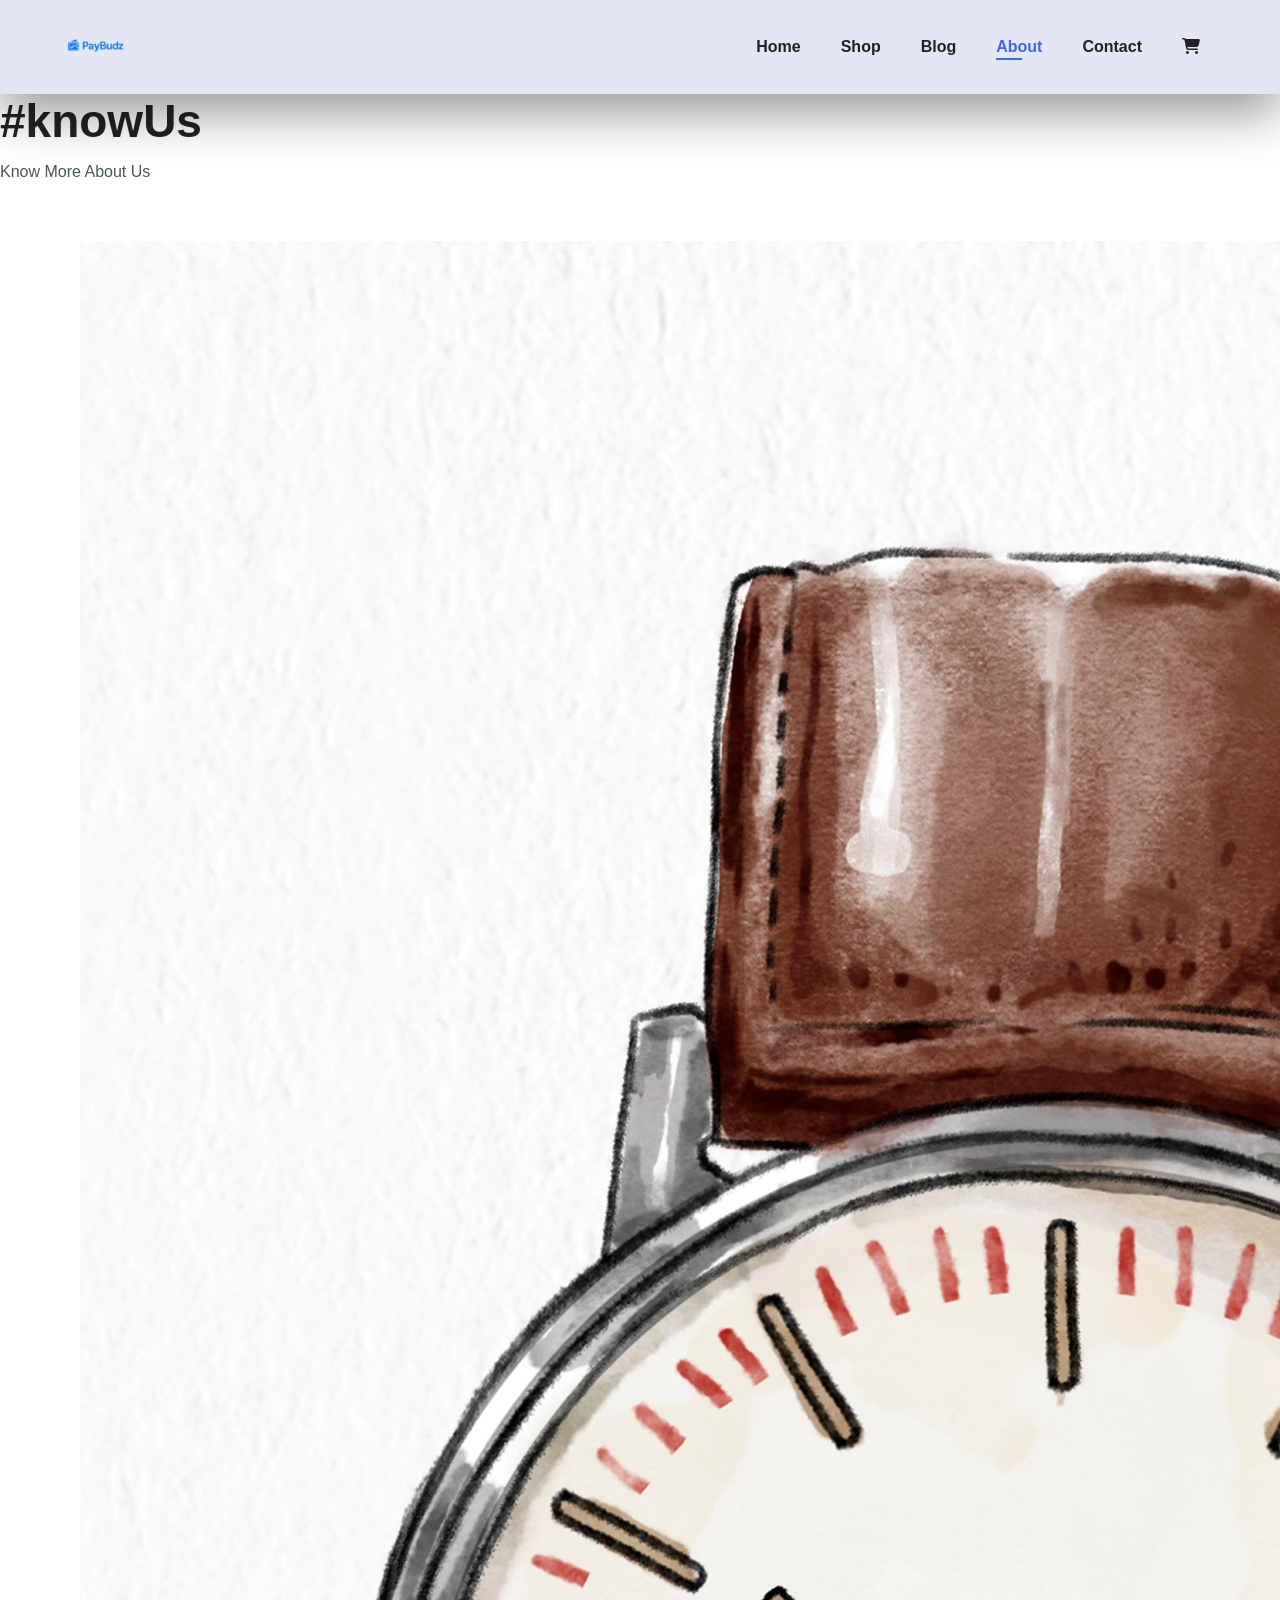
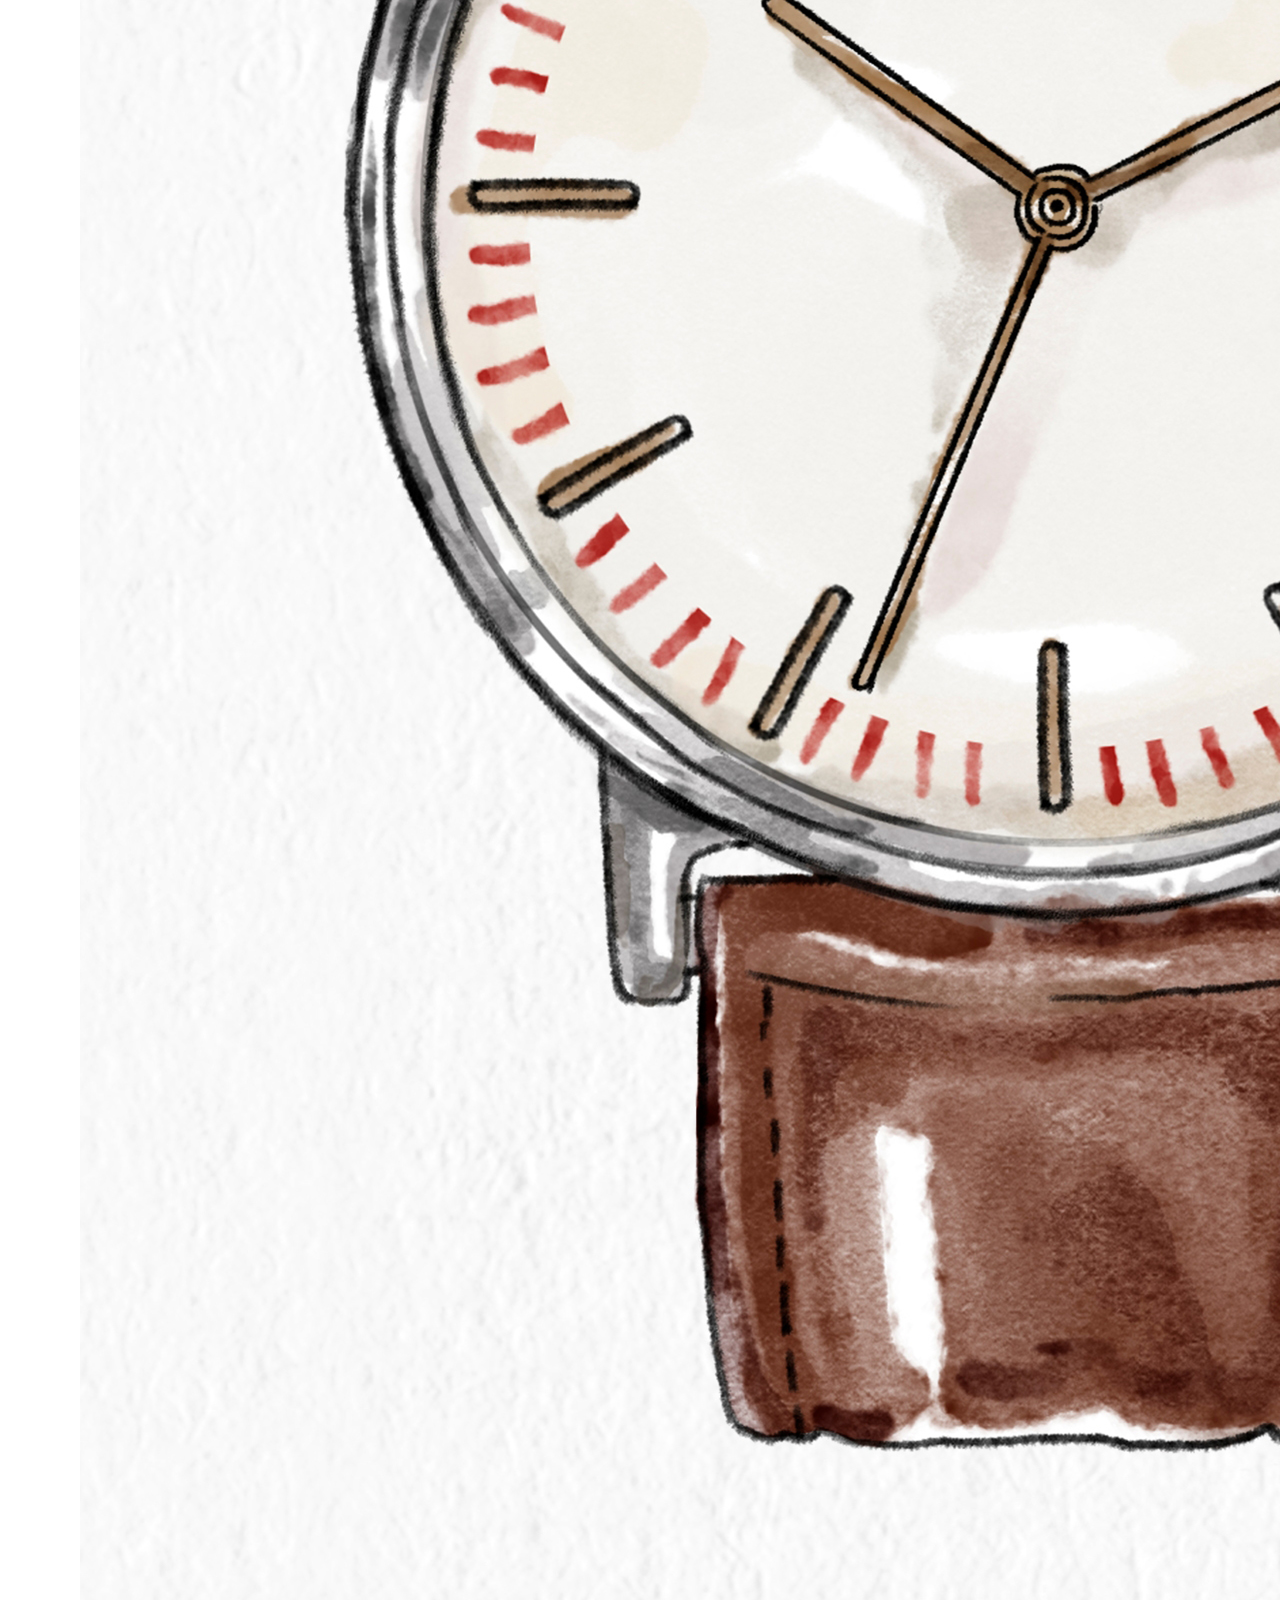
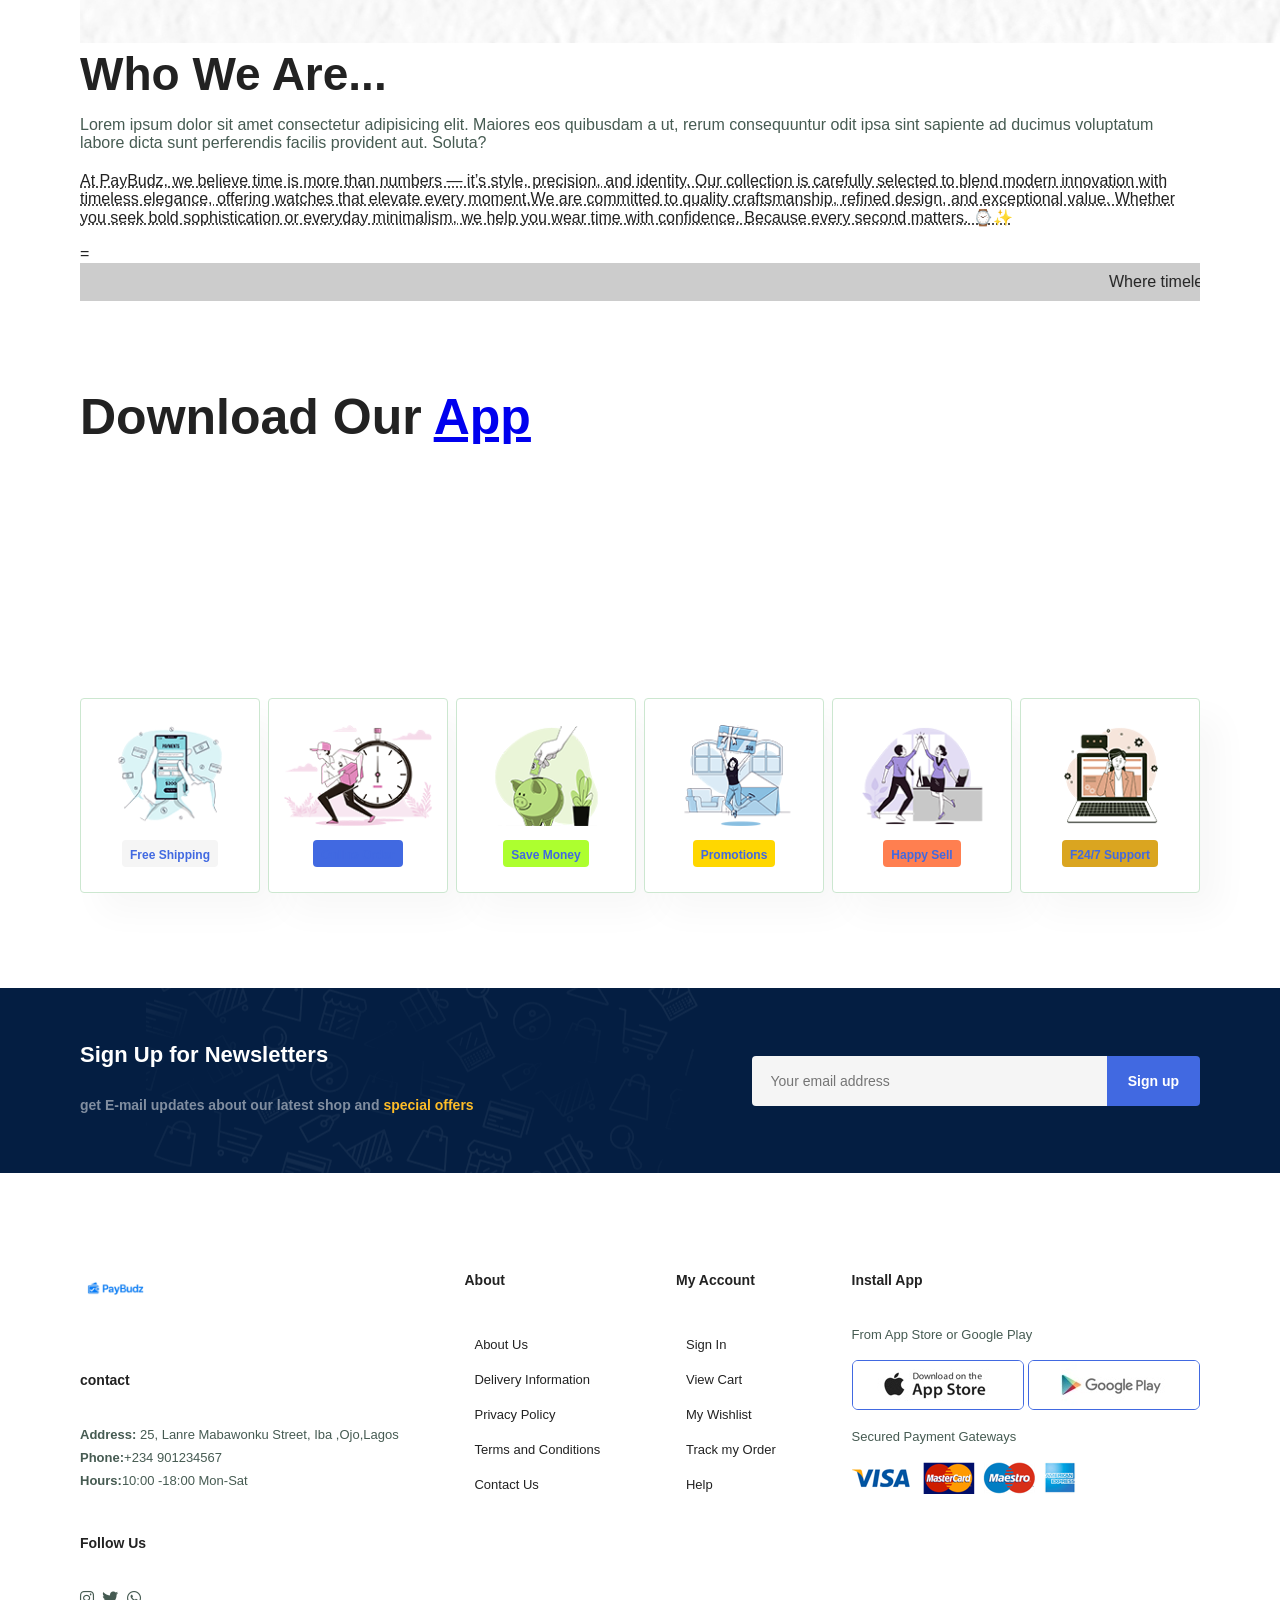
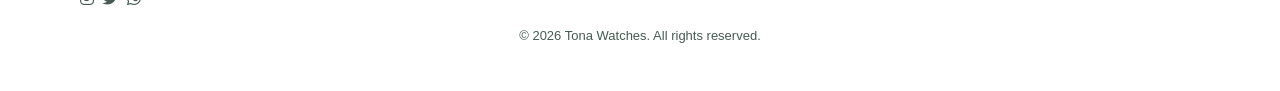
<file: about.html>
<!DOCTYPE html>
<html lang="en">
<head>
    <meta charset="UTF-8">
    <meta name="viewport" content="width=device-width, initial-scale=1.0">
    <title>about.html</title>
    <link rel="stylesheet" href="style.css">
    <!-- Google Fonts -->
    <link href="https://fonts.googleapis.com/css2?family=League+Spartan:wght@100..900&family=Poppins:wght@100;200;300;400;500;600;700;800;900&display=swap" rel="stylesheet">
    
    <!-- Font Awesome -->
    <link rel="stylesheet" href="https://cdnjs.cloudflare.com/ajax/libs/font-awesome/6.5.1/css/all.min.css"/>
   <!-- <link rel="stylesheet"  href="https://cdnjs.cloudflare.com/ajax/libs/font-awesome/5.15.4/css/all.min.css"/> -->


</head>
<body>

 <section id="header">
    <a href="#"><img src="./image/logome.png" alt="" class="logo" height="70px"></a>

    <div>
        <ul id="navbar">
            <li><a  href="index.html">Home</a></li>
            <li><a  href="shop.html">Shop</a></li>
            <li><a  href="blog.html">Blog</a></li>
            <li><a class="active" href="about.html">About</a></li>
            <li><a href="contact.html">Contact</a></li>
            <li id="lg-bag"><a href="cart.html"><i class="fa-solid fa-cart-shopping"></a></i> </li>
            <a href="#" id="close"><i class="fa-solid fa-xmark"></i></a>

        </ul>
    </div>
    <div id="mobile">
       <a href="cart.html"><i class="fa-solid fa-cart-shopping"></a></i> 
       <i id="bar" class="fas fa-outdent"></i>
    </div>
 </section>

 <section id="page-header" class="about-header">
   
   <h2>#knowUs</h2>
   <p>Know More About Us</p>
  
 </section>

 <section id="about-head" class="section-p1">
    <img src="./image/banner/v988-008.jpg" alt="">
    <div>
        <h2>Who We Are...</h2>
        <p>
            Lorem ipsum dolor sit amet consectetur
             adipisicing elit. Maiores eos quibusdam a ut, rerum consequuntur 
            odit ipsa sint sapiente ad ducimus voluptatum labore dicta sunt perferendis facilis provident aut. Soluta?
        </p>

        <abbr title="">At PayBudz, we believe time is more than numbers — it’s style, precision, and identity. Our collection is carefully selected to blend modern innovation with timeless elegance, 
        offering watches that elevate every moment.We are committed to quality craftsmanship, refined design, and exceptional value. Whether you seek bold sophistication or everyday minimalism, we help you wear time with confidence. Because every second matters. ⌚✨</abbr>
        <br><br>=
       <marquee  style="background-color: #ccc; padding: 10px;"scrollamount="5" loop="-1"> Where timeless elegance meets modern innovation. </marquee>

    </div>
 </section>

 <section id="about-app" class="section-p1">
    <h1>Download Our <a href="#">App</a></h1>
    <div class="video">
        <video autoplay muted loop src="image/android_phone_watch_promo.mp4"></video>

    </div>
 </section>

 <section id="featured" class="section-p1">
    <div class="fe-box">
        <img src="./image/featured/f1.png" alt="">
        <h6>Free Shipping</h6>
        </div>
         <div class="fe-box">
        <img src="./image/featured/f2.png" alt="">
        <h6>Online Order</h6>
        </div>
         <div class="fe-box">
        <img src="./image/featured/f3.png" alt="">
        <h6>Save Money</h6>
        </div>
         <div class="fe-box">
        <img src="./image/featured/f4.png" alt="">
        <h6>Promotions</h6>
        </div>
         <div class="fe-box">
        <img src="./image/featured/f5.png" alt="">
        <h6>Happy Sell</h6>
        </div>
         <div class="fe-box">
        <img src="./image/featured/f6.png" alt="">
        <h6>F24/7 Support</h6>
        </div>
        
    

</section>

<section id="newsletter" class="section-p1 section-m1">
<div class="newstext">
  <h4>Sign Up for Newsletters</h4>
  <p>get E-mail updates about our latest shop and <span>special offers</span></p>
</div>
<div class="form">
 <input type="text" placeholder="Your email address">
 <button class="normal">Sign up</button>
</div>

</section>


<footer class="section-p1">
 <div class="col">
  <img src="image/logome.png"  class="logo" height="70px">
  <h4>contact</h4>
  <p><b>Address:</b> 25, Lanre Mabawonku Street, Iba ,Ojo,Lagos</p>
  <p><b>Phone:</b>+234 901234567</p>
  <p><b>Hours:</b>10:00 -18:00 Mon-Sat</p>
  <div class="follow">
    <h4>Follow Us</h4>
    <div class="icon">
        <i class="fa-brands fa-instagram"></i>
        <i class="fa-brands fa-twitter"></i>
        <i class="fa-brands fa-whatsapp"></i>

    </div>
  </div>

 </div>
 <div class="col">
    <h4>About</h4>
    <a href="#">About Us</a>
    <a href="#">Delivery Information</a>
    <a href="#">Privacy Policy</a>
    <a href="#">Terms and Conditions</a>
    <a href="#">Contact Us</a>
 </div>

 <div class="col">
    <h4>My Account</h4>
    <a href="#">Sign In</a>
    <a href="#">View Cart</a>
    <a href="#">My Wishlist</a>
    <a href="#">Track my Order</a>
    <a href="#">Help</a>
 </div>

 <div class="col install">
    <h4>Install App</h4>
    <p>From App Store or Google Play</p>
    <div class="row">
        <img src="./image/pay/app.jpg" alt="">
        <img src="./image/pay/play.jpg" alt="">
    </div>
    <p>Secured Payment Gateways</p>
    <img src="./image/pay/pay.png" alt="">
 </div>

 <div class="copyright">
    <p>© 2026 Tona Watches. All rights reserved.</p>
 </div>

</footer>

    
    <script src="script.js"></script>
</body>
</html>
</file>
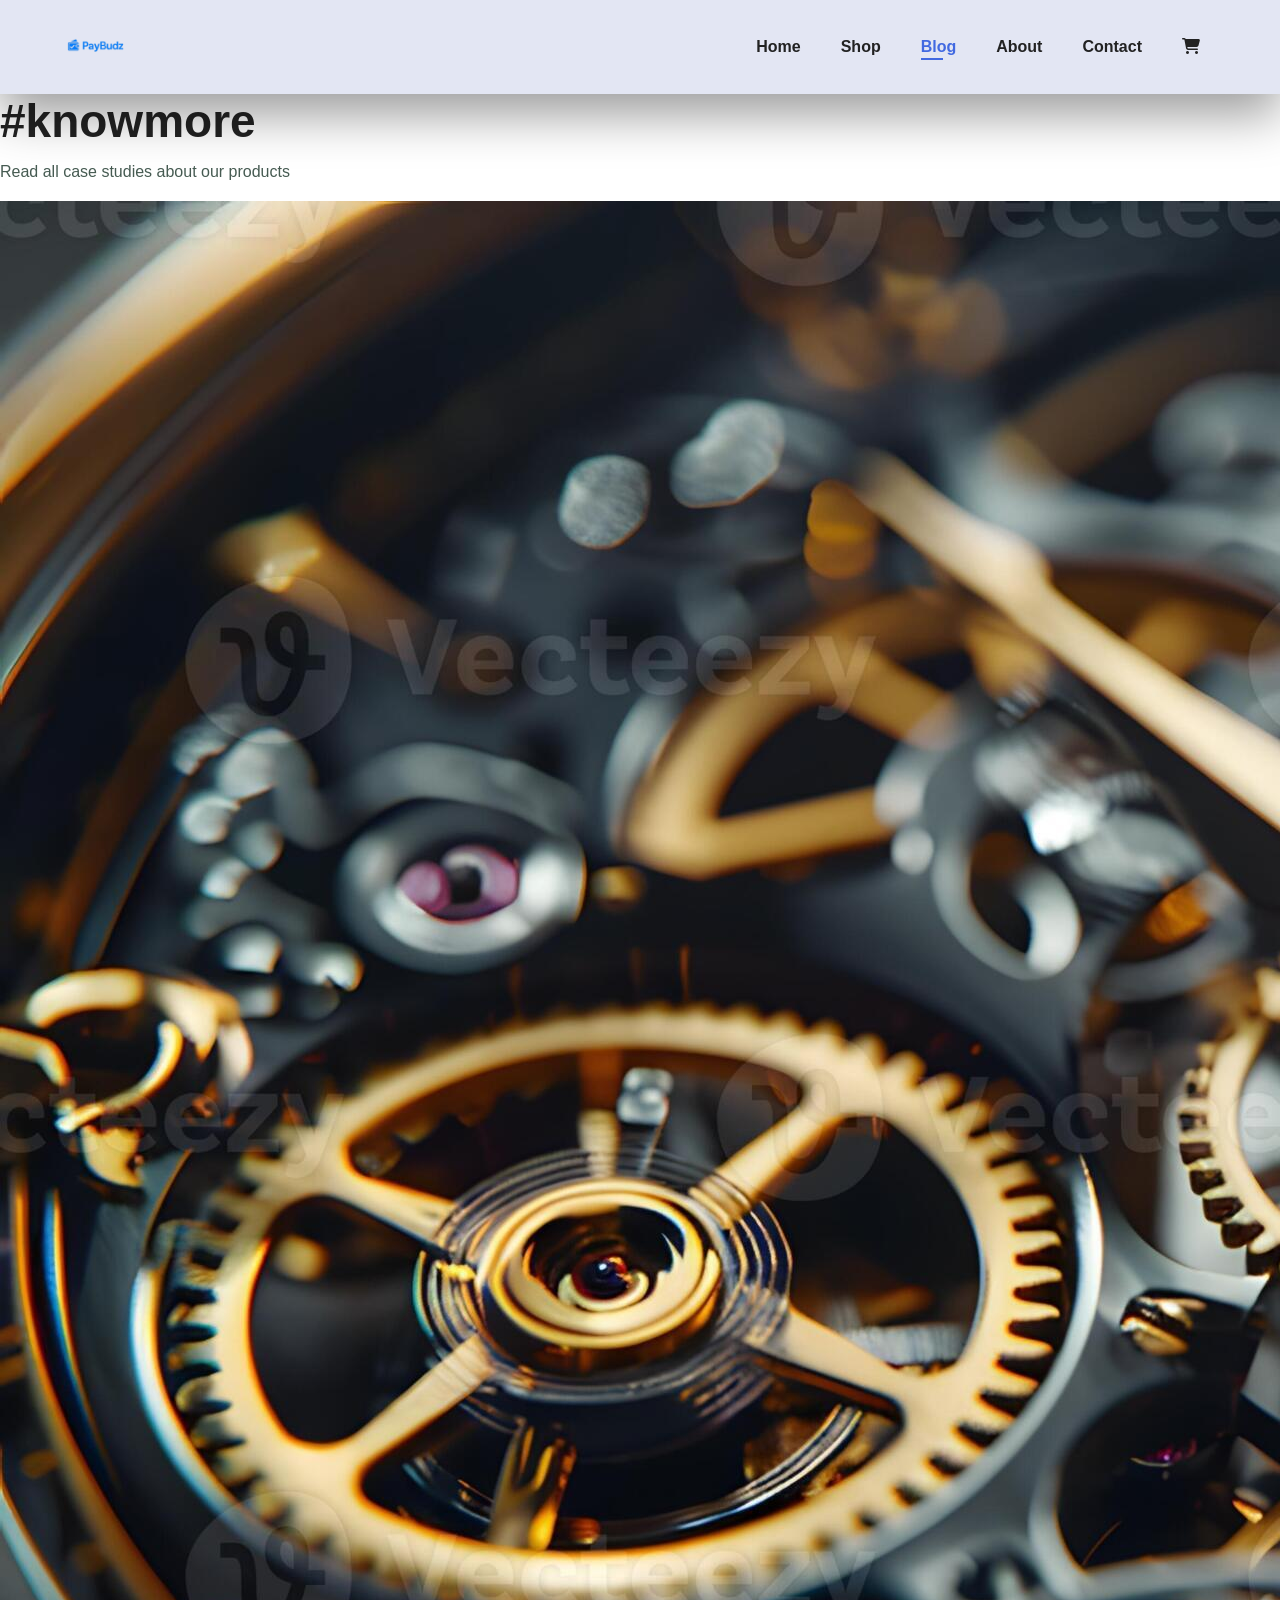
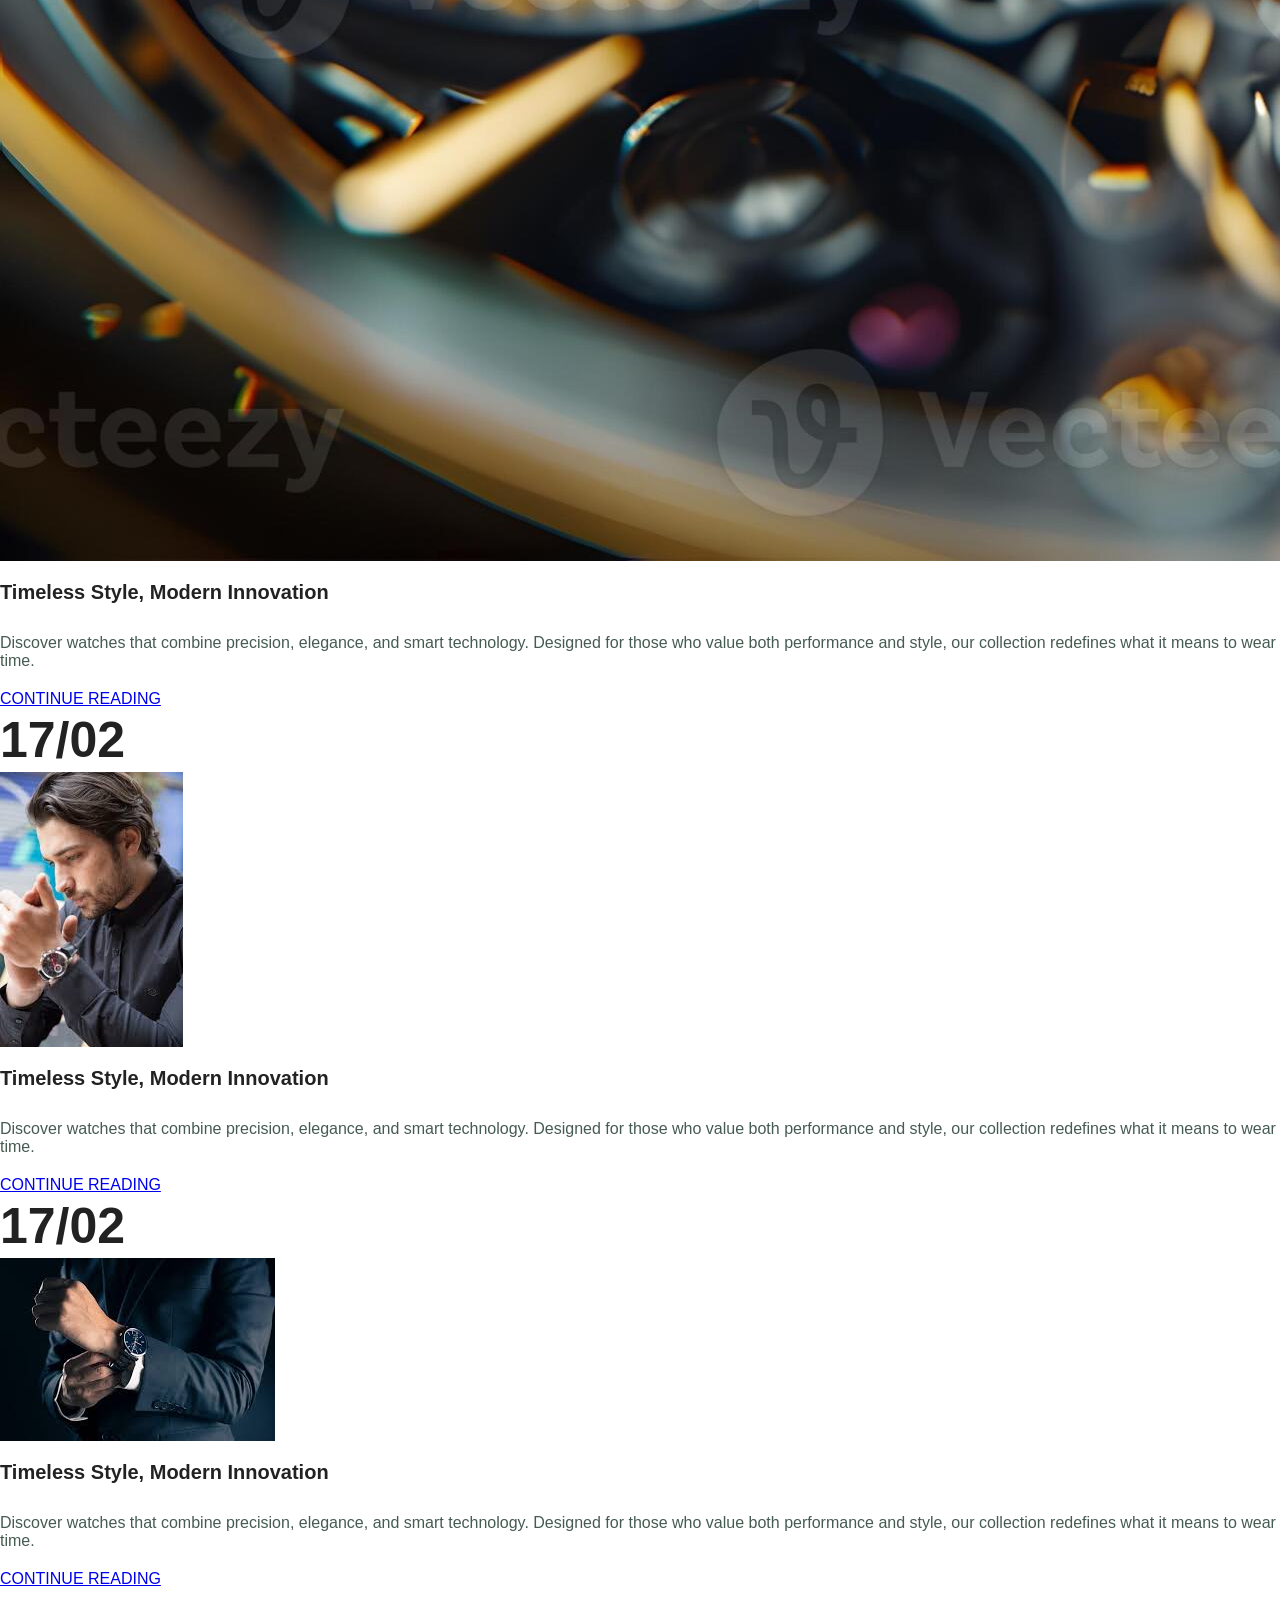
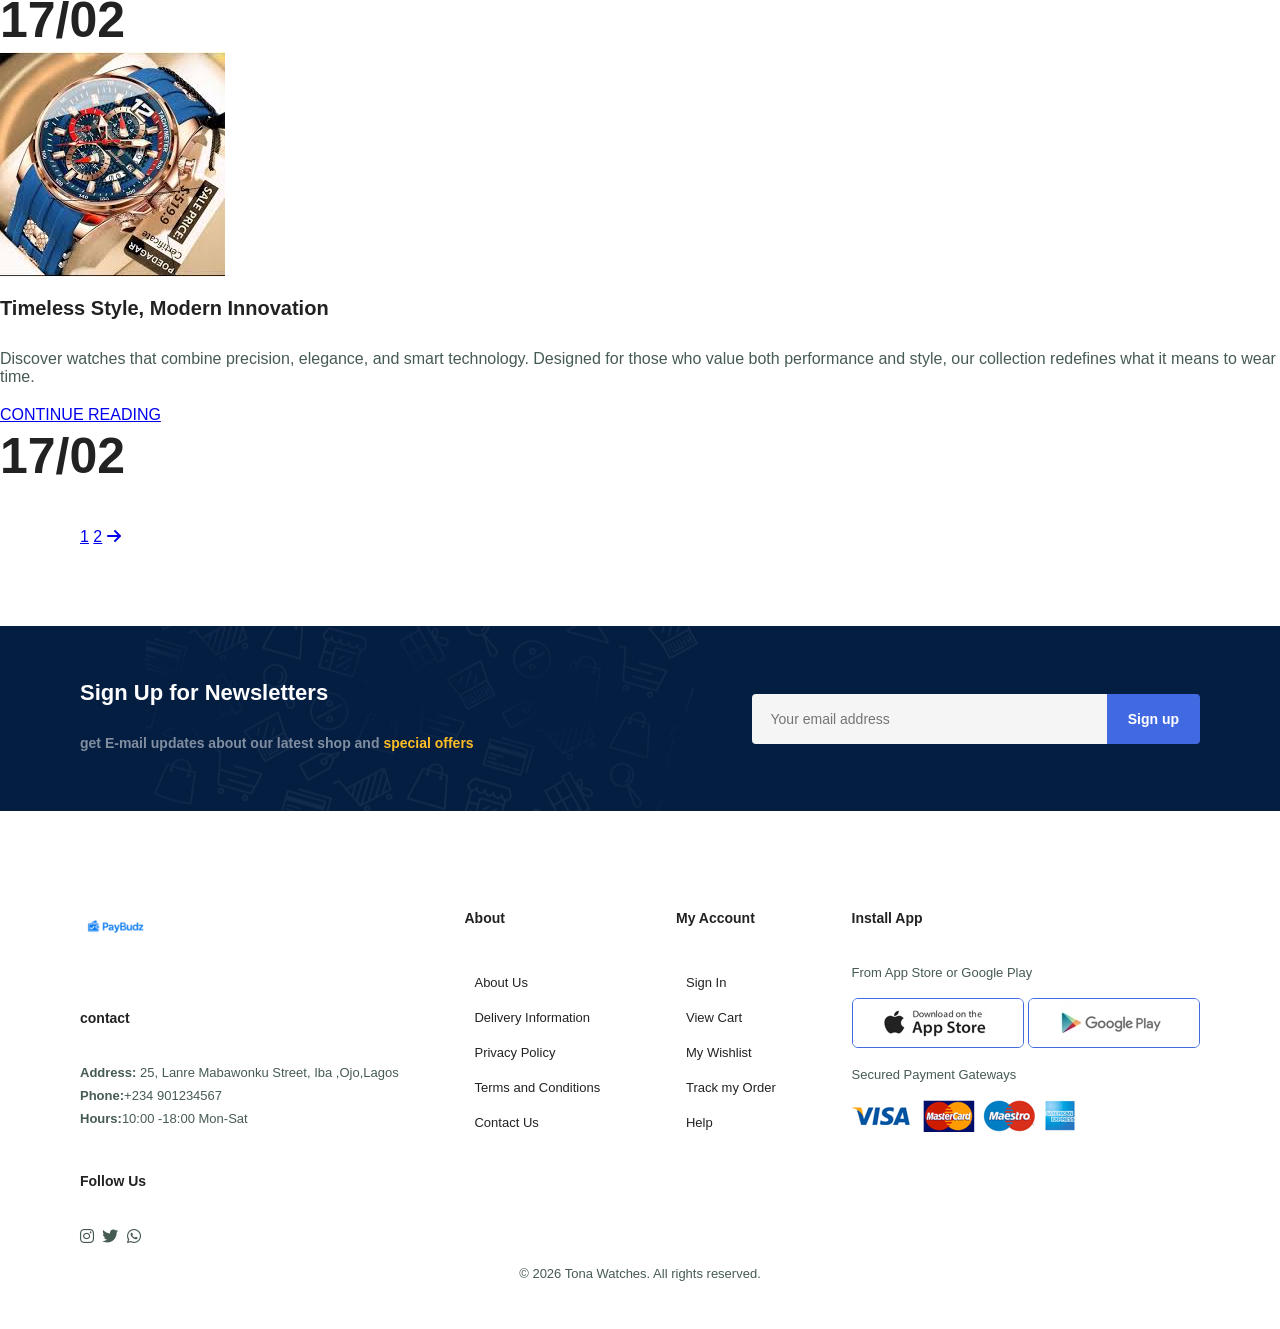
<file: blog.html>
<!DOCTYPE html>
<html lang="en">
<head>
    <meta charset="UTF-8">
    <meta name="viewport" content="width=device-width, initial-scale=1.0">
    <title>blog.html</title>
    <link rel="stylesheet" href="style.css">
    <!-- Google Fonts -->
    <link href="https://fonts.googleapis.com/css2?family=League+Spartan:wght@100..900&family=Poppins:wght@100;200;300;400;500;600;700;800;900&display=swap" rel="stylesheet">
    
    <!-- Font Awesome -->
    <link rel="stylesheet" href="https://cdnjs.cloudflare.com/ajax/libs/font-awesome/6.5.1/css/all.min.css"/>
   <!-- <link rel="stylesheet"  href="https://cdnjs.cloudflare.com/ajax/libs/font-awesome/5.15.4/css/all.min.css"/> -->


</head>
<body>

 <section id="header">
    <a href="#"><img src="./image/logome.png" alt="" class="logo" height="70px"></a>

    <div>
        <ul id="navbar">
            <li><a  href="index.html">Home</a></li>
            <li><a  href="shop.html">Shop</a></li>
            <li><a class="active" href="blog.html">Blog</a></li>
            <li><a href="about.html">About</a></li>
            <li><a href="contact.html">Contact</a></li>
            <li id="lg-bag"><a href="cart.html"><i class="fa-solid fa-cart-shopping"></a></i> </li>
            <a href="#" id="close"><i class="fa-solid fa-xmark"></i></a>

        </ul>
    </div>
    <div id="mobile">
       <a href="cart.html"><i class="fa-solid fa-cart-shopping"></a></i> 
       <i id="bar" class="fas fa-outdent"></i>
    </div>
 </section>

 <section id="page-header" class="blog-header">
   
   <h2>#knowmore</h2>
   <p>Read all case studies about our products</p>
  
 </section>

 <section id="blog">
    <div class="blog-box">
        <div class="blog-img">
            <img src="./image/blog/blog-1.jpg" alt="">
        </div>
        <div class="blog-details">
            <h4>Timeless Style, Modern Innovation</h4>
            <p>Discover watches that combine precision,
                 elegance, and smart technology. 
                 Designed for those who value both performance and style, 
                our collection redefines what it means to wear time.
            </p>
            <a href="#">CONTINUE READING</a>

        </div>
        <h1>17/02</h1>
    </div>

    <div class="blog-box">
        <div class="blog-img">
            <img src="./image/blog/blog-2.jpg" alt="">
        </div>
        <div class="blog-details">
            <h4>Timeless Style, Modern Innovation</h4>
            <p>Discover watches that combine precision,
                 elegance, and smart technology. 
                 Designed for those who value both performance and style, 
                our collection redefines what it means to wear time.
            </p>
            <a href="#">CONTINUE READING</a>

        </div>
        <h1>17/02</h1>
    </div>

    <div class="blog-box">
        <div class="blog-img">
            <img src="./image/blog/blog-03.jpg" alt="">
        </div>
        <div class="blog-details">
            <h4>Timeless Style, Modern Innovation</h4>
            <p>Discover watches that combine precision,
                 elegance, and smart technology. 
                 Designed for those who value both performance and style, 
                our collection redefines what it means to wear time.
            </p>
            <a href="#">CONTINUE READING</a>

        </div>
        <h1>17/02</h1>
    </div>

    <div class="blog-box">
        <div class="blog-img">
            <img src="./image/blog/blog-4.jpg" alt="">
        </div>
        <div class="blog-details">
            <h4>Timeless Style, Modern Innovation</h4>
            <p>Discover watches that combine precision,
                 elegance, and smart technology. 
                 Designed for those who value both performance and style, 
                our collection redefines what it means to wear time.
            </p>
            <a href="#">CONTINUE READING</a>

        </div>
        <h1>17/02</h1>
    </div>

 </section>


<section id="pagination" class="section-p1">
    <a href="#">1</a>
    <a href="#">2</a>
   <a href="#"><i class="fa-solid fa-arrow-right"></i></a>

</section>

<section id="newsletter" class="section-p1 section-m1">
<div class="newstext">
  <h4>Sign Up for Newsletters</h4>
  <p>get E-mail updates about our latest shop and <span>special offers</span></p>
</div>
<div class="form">
 <input type="text" placeholder="Your email address">
 <button class="normal">Sign up</button>
</div>

</section>

<footer class="section-p1">
 <div class="col">
  <img src="image/logome.png"  class="logo" height="70px">
  <h4>contact</h4>
  <p><b>Address:</b> 25, Lanre Mabawonku Street, Iba ,Ojo,Lagos</p>
  <p><b>Phone:</b>+234 901234567</p>
  <p><b>Hours:</b>10:00 -18:00 Mon-Sat</p>
  <div class="follow">
    <h4>Follow Us</h4>
    <div class="icon">
        <i class="fa-brands fa-instagram"></i>
        <i class="fa-brands fa-twitter"></i>
        <i class="fa-brands fa-whatsapp"></i>

    </div>
  </div>

 </div>
 <div class="col">
    <h4>About</h4>
    <a href="#">About Us</a>
    <a href="#">Delivery Information</a>
    <a href="#">Privacy Policy</a>
    <a href="#">Terms and Conditions</a>
    <a href="#">Contact Us</a>
 </div>

 <div class="col">
    <h4>My Account</h4>
    <a href="#">Sign In</a>
    <a href="#">View Cart</a>
    <a href="#">My Wishlist</a>
    <a href="#">Track my Order</a>
    <a href="#">Help</a>
 </div>

 <div class="col install">
    <h4>Install App</h4>
    <p>From App Store or Google Play</p>
    <div class="row">
        <img src="./image/pay/app.jpg" alt="">
        <img src="./image/pay/play.jpg" alt="">
    </div>
    <p>Secured Payment Gateways</p>
    <img src="./image/pay/pay.png" alt="">
 </div>

 <div class="copyright">
    <p>© 2026 Tona Watches. All rights reserved.</p>
 </div>

</footer>

    
    <script src="script.js"></script>
</body>
</html>
</file>
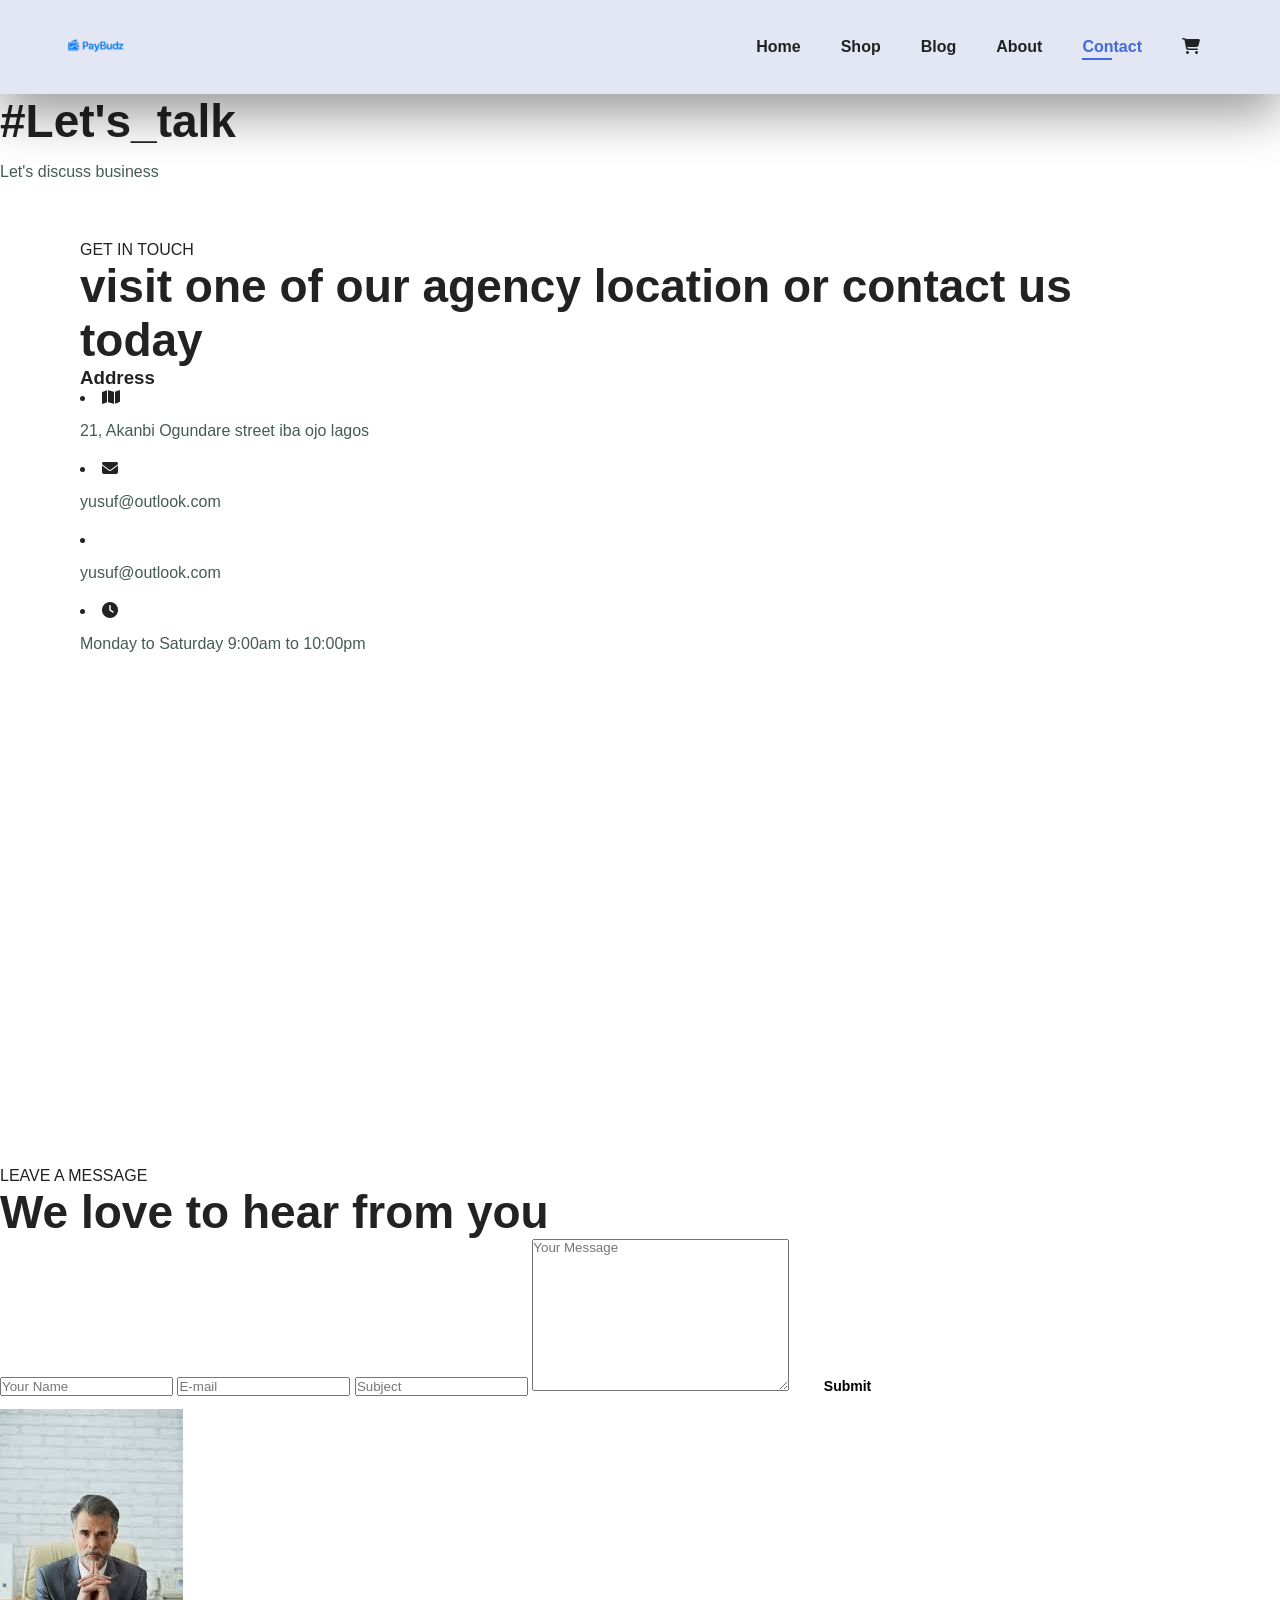
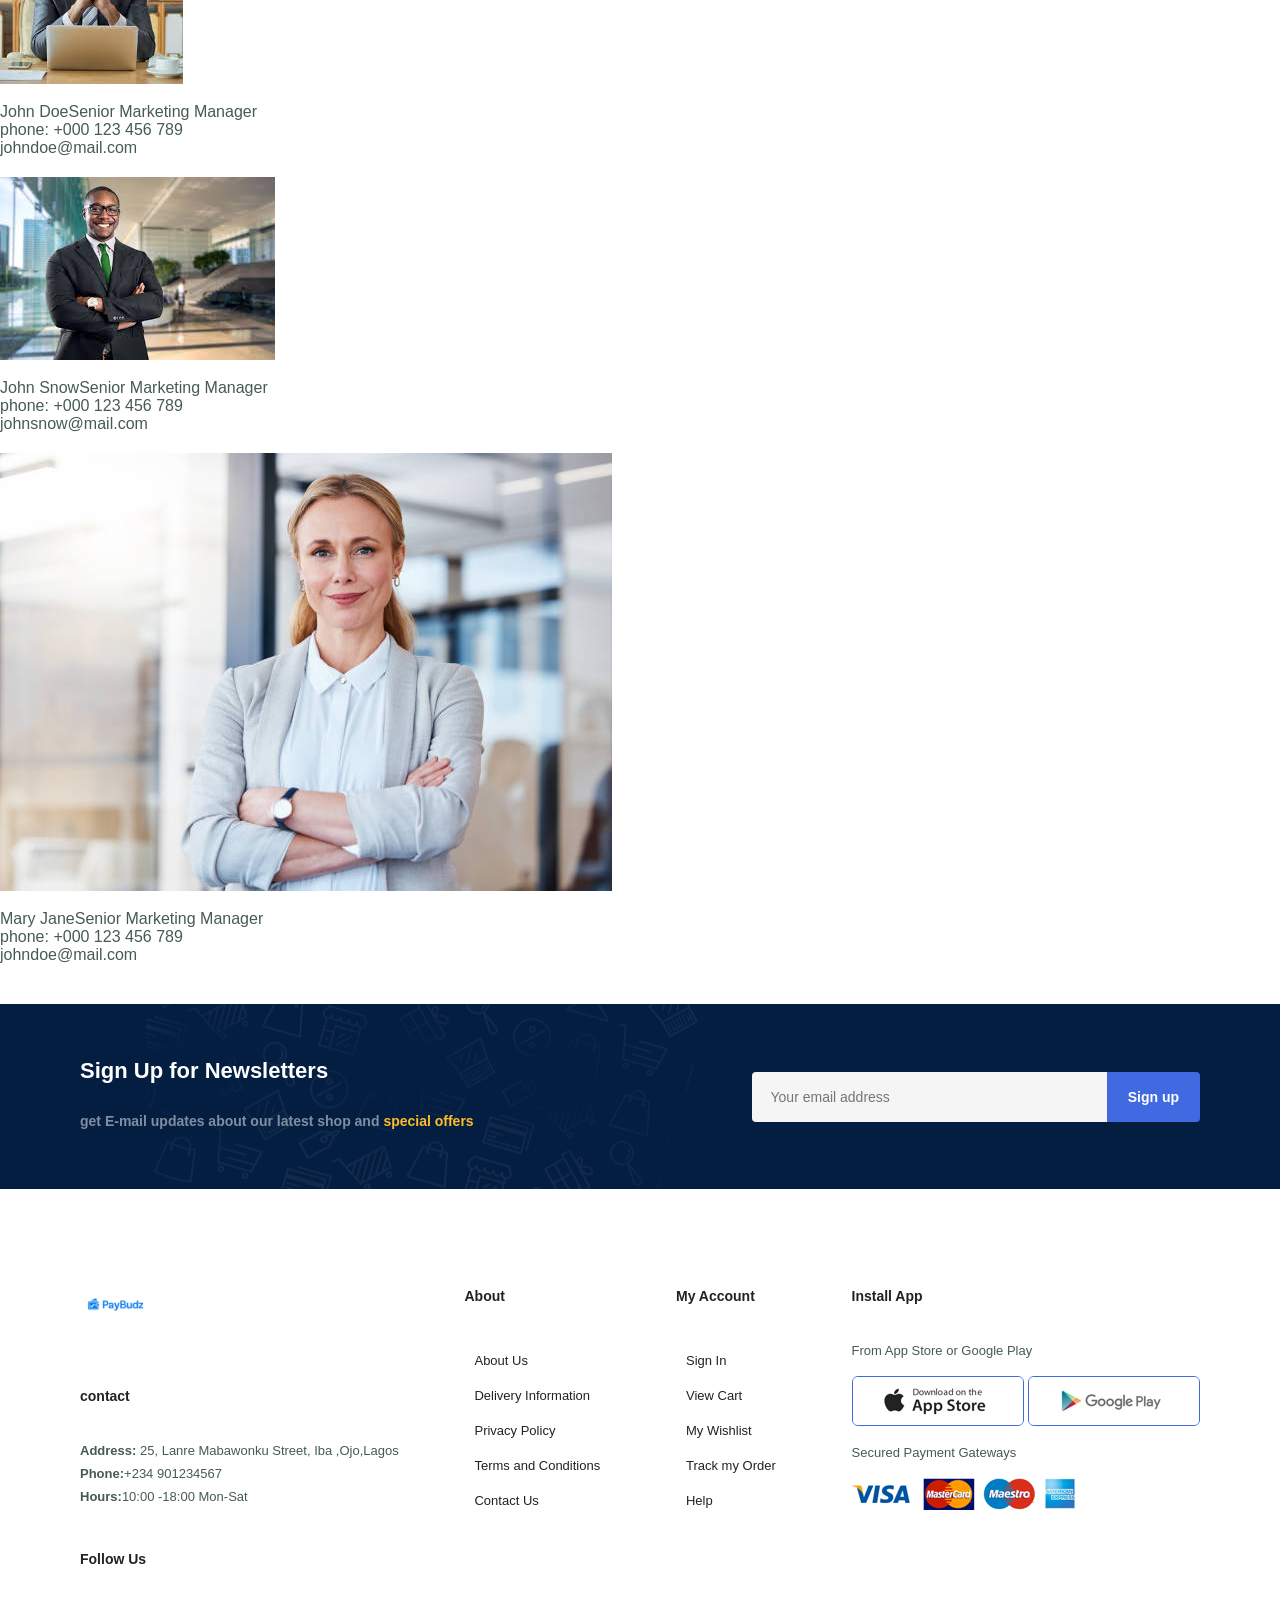
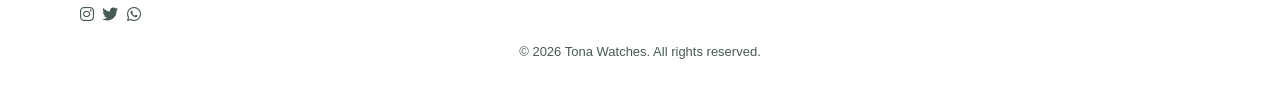
<file: contact.html>
<!DOCTYPE html>
<html lang="en">
<head>
    <meta charset="UTF-8">
    <meta name="viewport" content="width=device-width, initial-scale=1.0">
    <title>contact.html</title>
    <link rel="stylesheet" href="style.css">
    <!-- Google Fonts -->
    <link href="https://fonts.googleapis.com/css2?family=League+Spartan:wght@100..900&family=Poppins:wght@100;200;300;400;500;600;700;800;900&display=swap" rel="stylesheet">
    
    <!-- Font Awesome -->
    <link rel="stylesheet" href="https://cdnjs.cloudflare.com/ajax/libs/font-awesome/6.5.1/css/all.min.css"/>
   <!-- <link rel="stylesheet"  href="https://cdnjs.cloudflare.com/ajax/libs/font-awesome/5.15.4/css/all.min.css"/> -->


</head>
<body>

 <section id="header">
    <a href="#"><img src="./image/logome.png" alt="" class="logo" height="70px"></a>

    <div>
        <ul id="navbar">
            <li><a  href="index.html">Home</a></li>
            <li><a  href="shop.html">Shop</a></li>
            <li><a  href="blog.html">Blog</a></li>
            <li><a  href="about.html">About</a></li>
            <li><a class="active" href="contact.html">Contact</a></li>
            <li id="lg-bag"><a href="cart.html"><i class="fa-solid fa-cart-shopping"></a></i> </li>
            <a href="#" id="close"><i class="fa-solid fa-xmark"></i></a>

        </ul>
    </div>
    <div id="mobile">
       <a href="cart.html"><i class="fa-solid fa-cart-shopping"></a></i> 
       <i id="bar" class="fas fa-outdent"></i>
    </div>
 </section>

 <section id="page-header" class="about-header">
   
   <h2>#Let's_talk</h2>
   <p>Let's discuss business</p>
  
 </section>
 
 <section id="contact-details" class="section-p1">
    <div class="details">
        <span>GET IN TOUCH</span>
        <h2>visit one of our agency location or contact us today</h2>
        <h3>Address</h3>
        <div>
            <li>
               <i class="fas fa-map"></i>
               <p>21, Akanbi Ogundare street iba ojo lagos</p>
            </li>
             <li>
               <i class="fas fa-envelope"></i>
               <p>yusuf@outlook.com</p>
            </li>
             <li>
               <i class="fas fa-alt"></i>
               <p>yusuf@outlook.com</p>
            </li>
             <li>
               <i class="fas fa-clock"></i>
               <p>Monday to Saturday 9:00am to 10:00pm</p>
            </li>
        </div>
    </div>
    <div class="map">
        <iframe src="https://www.google.com/maps/embed?pb=!1m18!1m12!1m3!1d3964.4357286609666!2d3.2003007!3d6.4663553!2m3!1f0!2f0!3f0!3m2!1i1024!2i768!4f13.1!3m3!1m2!1s0x103b8696500590b1%3A0xf27b47e41fad6dab!2sLagos%20State%20University!5e0!3m2!1sen!2sng!4v1771415484985!5m2!1sen!2sng" 
        width="600" height="450" style="border:0;" allowfullscreen="" loading="lazy" referrerpolicy="no-referrer-when-downgrade"></iframe>
     </div>

 </section>

 <section id="form-details">
   <form action="">
      <span>LEAVE A MESSAGE</span>
      <h2>We love to hear from you</h2>
      <input type="text" placeholder="Your Name">
      <input type="text" placeholder="E-mail">
      <input type="text" placeholder="Subject">
      <textarea name="" id="" cols="30" rows="10" placeholder="Your Message"></textarea>
      <button class="normal">Submit</button>
   </form>

   <div class="people">
     <div>
      <img src="./image/people/people-1.jpg" alt="">
      <p><span>John Doe</span>Senior Marketing Manager <br>phone: +000 123 456 789 <br>johndoe@mail.com</p>
     </div> 
      <div>
      <img src="./image/people/people-2.jpg" alt="">
      <p><span>John Snow</span>Senior Marketing Manager <br>phone: +000 123 456 789 <br>johnsnow@mail.com</p>
     </div> 
      <div>
      <img src="./image/people/people-3.jpg" alt="">
      <p><span>Mary Jane</span>Senior Marketing Manager <br>phone: +000 123 456 789 <br>johndoe@mail.com</p>
     </div> 
   </div>

 </section>
<section id="newsletter" class="section-p1 section-m1">
<div class="newstext">
  <h4>Sign Up for Newsletters</h4>
  <p>get E-mail updates about our latest shop and <span>special offers</span></p>
</div>
<div class="form">
 <input type="text" placeholder="Your email address">
 <button class="normal">Sign up</button>
</div>

</section>


<footer class="section-p1">
 <div class="col">
  <img src="image/logome.png"  class="logo" height="70px">
  <h4>contact</h4>
  <p><b>Address:</b> 25, Lanre Mabawonku Street, Iba ,Ojo,Lagos</p>
  <p><b>Phone:</b>+234 901234567</p>
  <p><b>Hours:</b>10:00 -18:00 Mon-Sat</p>
  <div class="follow">
    <h4>Follow Us</h4>
    <div class="icon">
        <i class="fa-brands fa-instagram"></i>
        <i class="fa-brands fa-twitter"></i>
        <i class="fa-brands fa-whatsapp"></i>

    </div>
  </div>

 </div>
 <div class="col">
    <h4>About</h4>
    <a href="#">About Us</a>
    <a href="#">Delivery Information</a>
    <a href="#">Privacy Policy</a>
    <a href="#">Terms and Conditions</a>
    <a href="#">Contact Us</a>
 </div>

 <div class="col">
    <h4>My Account</h4>
    <a href="#">Sign In</a>
    <a href="#">View Cart</a>
    <a href="#">My Wishlist</a>
    <a href="#">Track my Order</a>
    <a href="#">Help</a>
 </div>

 <div class="col install">
    <h4>Install App</h4>
    <p>From App Store or Google Play</p>
    <div class="row">
        <img src="./image/pay/app.jpg" alt="">
        <img src="./image/pay/play.jpg" alt="">
    </div>
    <p>Secured Payment Gateways</p>
    <img src="./image/pay/pay.png" alt="">
 </div>

 <div class="copyright">
    <p>© 2026 Tona Watches. All rights reserved.</p>
 </div>

</footer>

    
    <script src="script.js"></script>
</body>
</html>
</file>
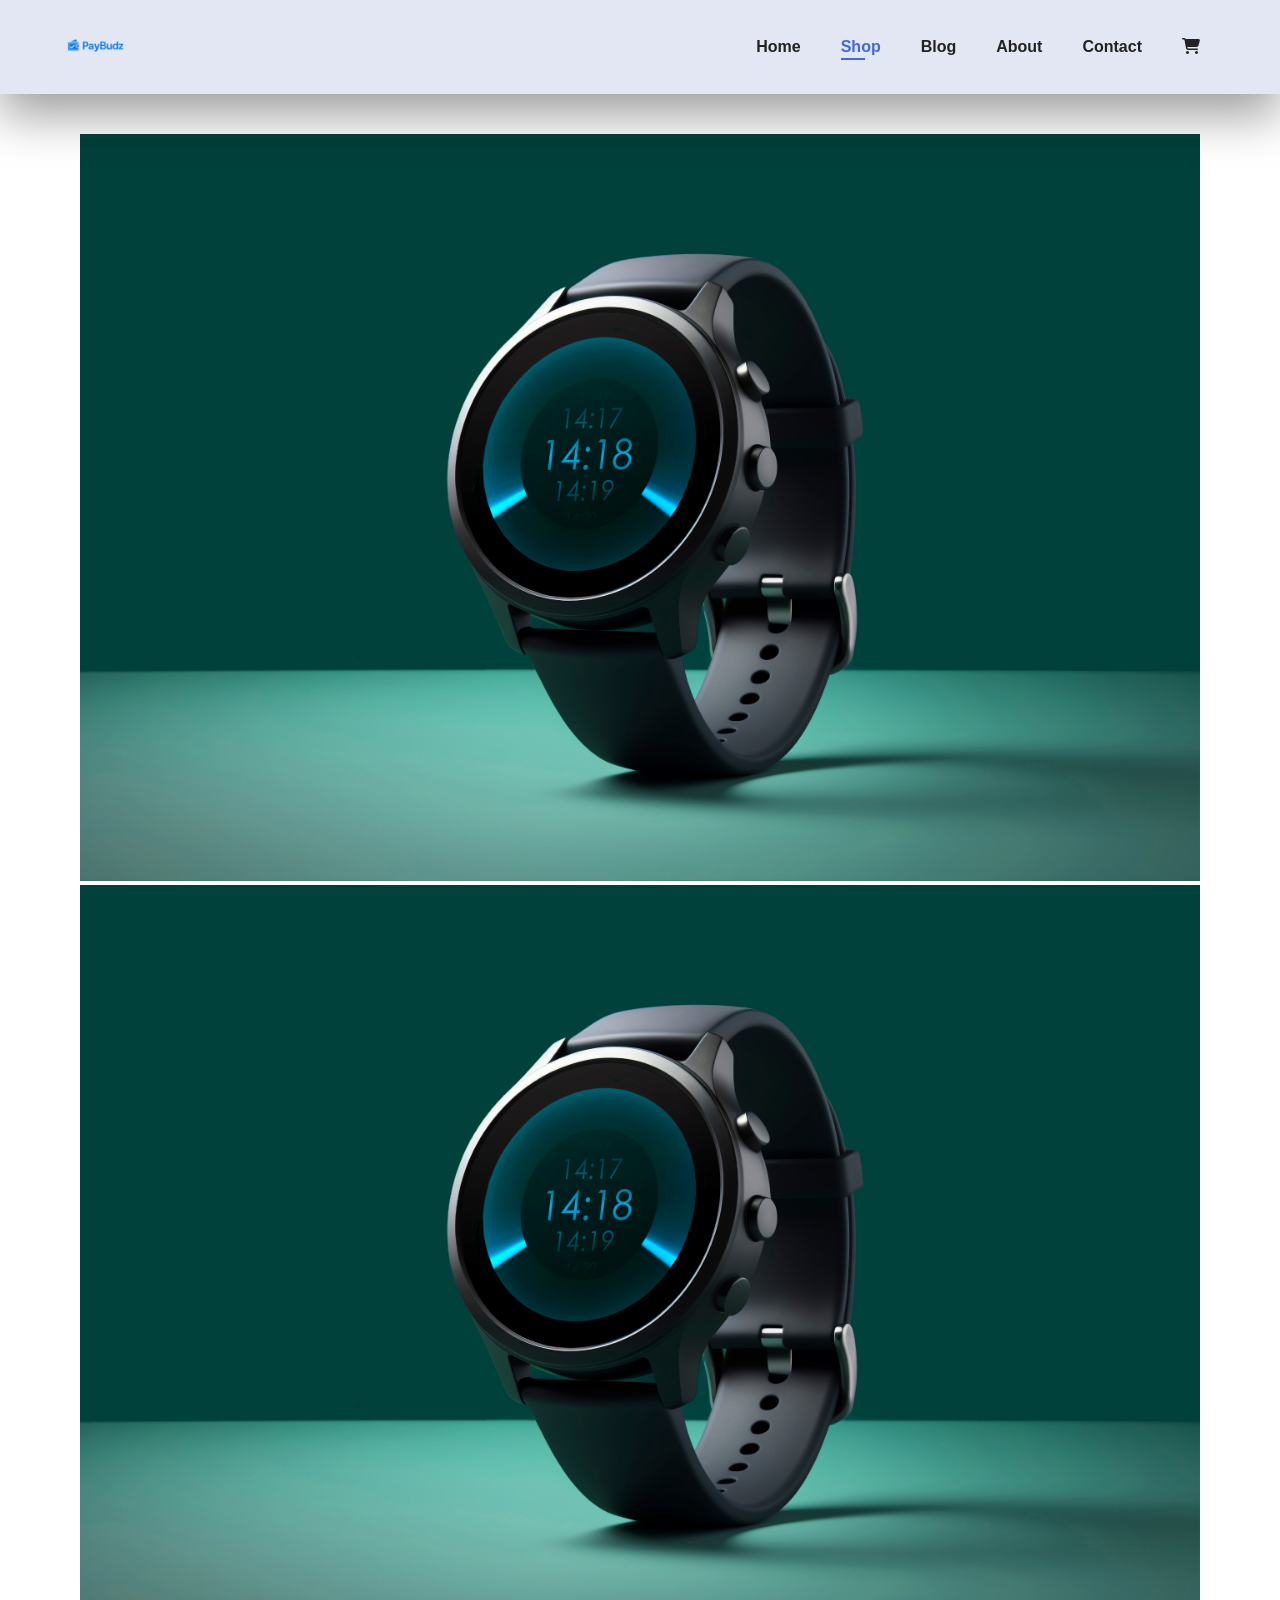
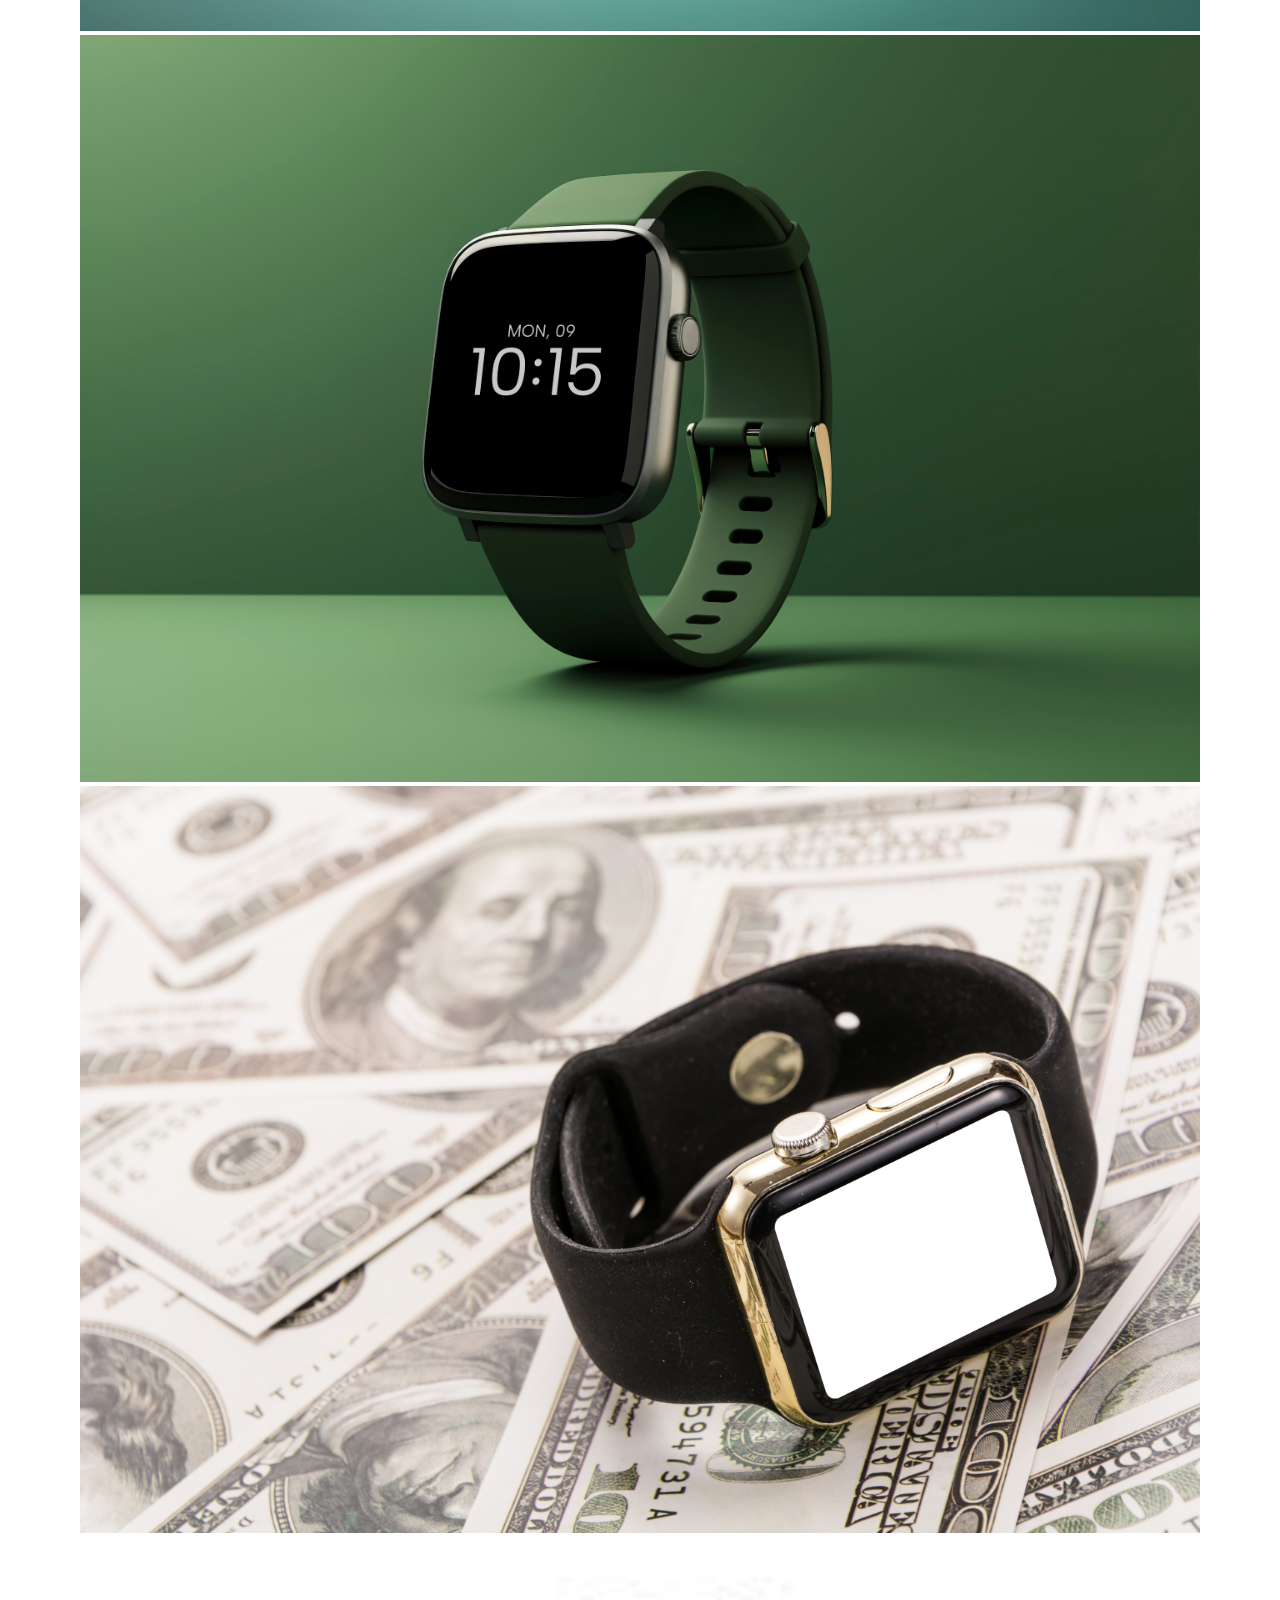
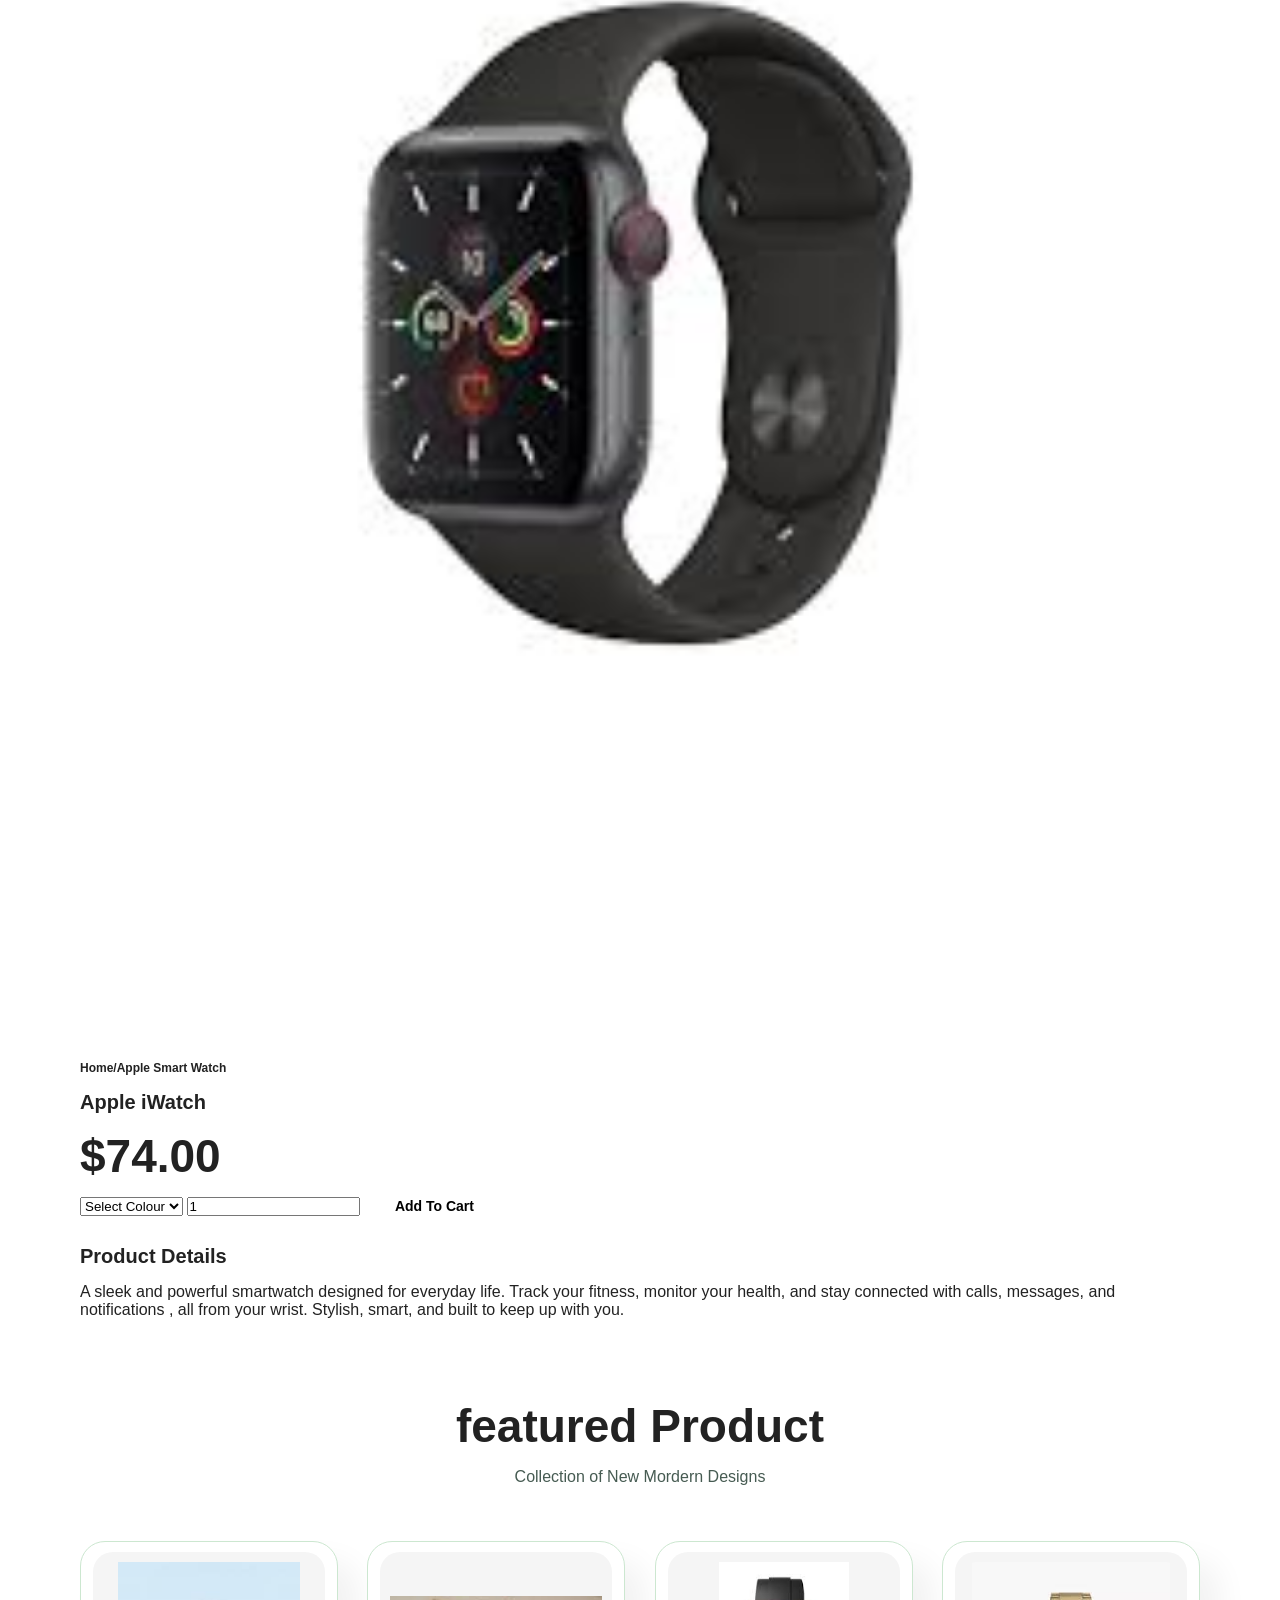
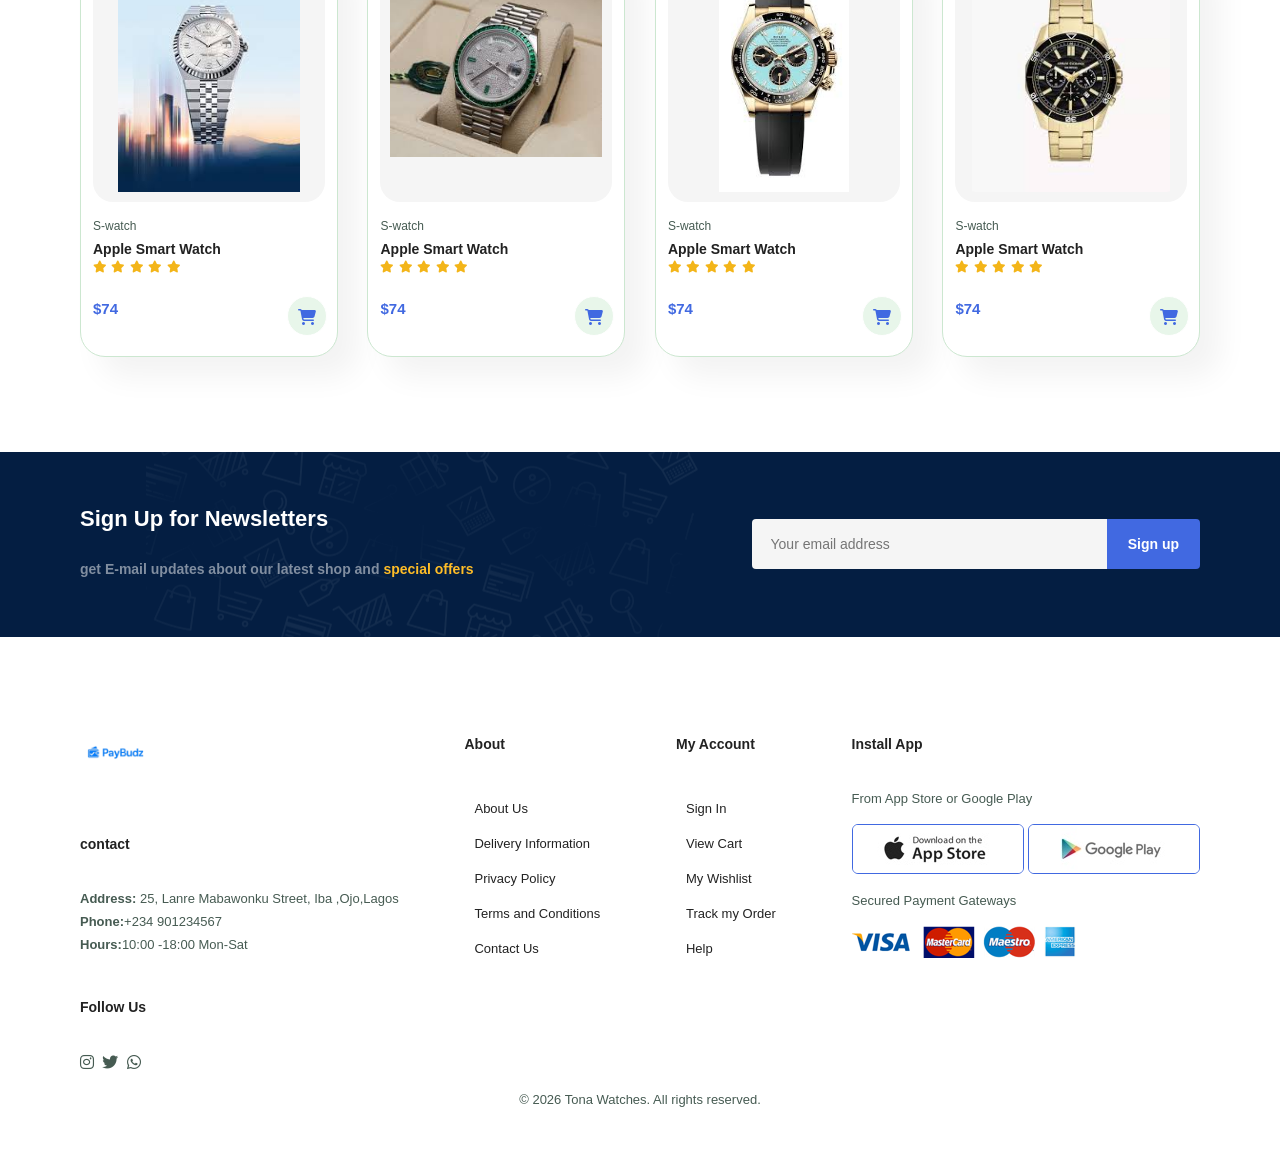
<file: sproduct.html>
<!DOCTYPE html>
<html lang="en">
<head>
    <meta charset="UTF-8">
    <meta name="viewport" content="width=device-width, initial-scale=1.0">
    <title>sproduct.html</title>
    <link rel="stylesheet" href="style.css">
    <!-- Google Fonts -->
    <link href="https://fonts.googleapis.com/css2?family=League+Spartan:wght@100..900&family=Poppins:wght@100;200;300;400;500;600;700;800;900&display=swap" rel="stylesheet">
    
    <!-- Font Awesome -->
    <link rel="stylesheet" href="https://cdnjs.cloudflare.com/ajax/libs/font-awesome/6.5.1/css/all.min.css"/>
   <!-- <link rel="stylesheet"  href="https://cdnjs.cloudflare.com/ajax/libs/font-awesome/5.15.4/css/all.min.css"/> -->


</head>
<body>

 <section id="header">
    <a href="#"><img src="./image/logome.png" alt="" class="logo" height="70px"></a>

    <div>
        <ul id="navbar">
            <li><a  href="index.html">Home</a></li>
            <li><a class="active" href="shop.html">Shop</a></li>
            <li><a href="blog.html">Blog</a></li>
            <li><a href="about.html">About</a></li>
            <li><a href="contact.html">Contact</a></li>
            <li id="lg-bag"><a href="cart.html"><i class="fa-solid fa-cart-shopping"></a></i> </li>
            <a href="#" id="close"><i class="fa-solid fa-xmark"></i></a>

        </ul>
    </div>
    <div id="mobile">
       <a href="cart.html"><i class="fa-solid fa-cart-shopping"></a></i> 
       <i id="bar" class="fas fa-outdent"></i>
    </div>
 </section>
<section id="prodetails" class="section-p1">
    <div class="single-pro-image">
     <img src="./image/products/w1.jpg" width="100%" id="MainImg">
      <div class="small-img-group">
        <div class="small-img-col">
            <img src="./image/products/w1.jpg" width="100%" class="small-img">
         </div>
         <div class="small-img-col">
            <img src="./image/products/w2.jpg" width="100%" class="small-img">
         </div>
         <div class="small-img-col">
            <img src="./image/products/w3.jpg" width="100%" class="small-img">
         </div>
         <div class="small-img-col">
            <img src="./image/products/w44.jpg" width="100%" class="small-img">
         </div>

      </div>

    </div>
    <div class="single-pro-details">
        <h6>Home/Apple Smart Watch</h6>
        <h4>Apple iWatch</h4>
        <h2>$74.00</h2>
        <select >
            <option >Select Colour</option>
            <option >Blue</option>
            <option >Black</option>
            <option >pink</option>
            </select>
     <input type="number" value="1">
     <button class="normal">Add To Cart</button>
     <h4>Product Details</h4>
     <span>A sleek and powerful smartwatch designed for everyday life. 
        Track your fitness, monitor your health, and stay connected with calls, messages, and notifications ,
         all from your wrist. Stylish, smart, and built to keep up with you.</span>


    </div>
</section>
<section id="product1" class="section-p1">
    <h2>featured Product</h2>
    <p>Collection of New Mordern Designs</p>
    <div class="pro-conatiner">
        <div class="pro">
            <img src="image/products/wn1.jpg" alt="">
            <div class="des">
                <span>S-watch</span>
                <h5>Apple Smart Watch</h5>
        <div class="star">
             <i class="fa-solid fa-star"></i>
            <i class="fa-solid fa-star"></i>
             <i class="fa-solid fa-star"></i>
             <i class="fa-solid fa-star"></i>
             <i class="fa-solid fa-star"></i>
        </div>
         <h4>$74</h4>
        </div>
           <a href="#"><i class="fa-solid fa-cart-shopping" id="tro"></i></a>

        </div>
        <div class="pro">
            <img src="image/products/wn2.jpg" alt="">
            <div class="des">
                <span>S-watch</span>
                <h5>Apple Smart Watch</h5>
        <div class="star">
             <i class="fa-solid fa-star"></i>
            <i class="fa-solid fa-star"></i>
             <i class="fa-solid fa-star"></i>
             <i class="fa-solid fa-star"></i>
             <i class="fa-solid fa-star"></i>
        </div>
         <h4>$74</h4>
        </div>
           <a href="#"><i class="fa-solid fa-cart-shopping" id="tro"></i></a>

        </div>
        <div class="pro">
            <img src="image/products/wn3.jpg" alt="">
            <div class="des">
                <span>S-watch</span>
                <h5>Apple Smart Watch</h5>
        <div class="star">
             <i class="fa-solid fa-star"></i>
            <i class="fa-solid fa-star"></i>
             <i class="fa-solid fa-star"></i>
             <i class="fa-solid fa-star"></i>
             <i class="fa-solid fa-star"></i>
        </div>
         <h4>$74</h4>
        </div>
           <a href="#"><i class="fa-solid fa-cart-shopping" id="tro"></i></a>

        </div>
        <div class="pro">
            <img src="image/products/wn4.jpg" alt="">
            <div class="des">
                <span>S-watch</span>
                <h5>Apple Smart Watch</h5>
        <div class="star">
             <i class="fa-solid fa-star"></i>
            <i class="fa-solid fa-star"></i>
             <i class="fa-solid fa-star"></i>
             <i class="fa-solid fa-star"></i>
             <i class="fa-solid fa-star"></i>
        </div>
         <h4>$74</h4>
        </div>
           <a href="#"><i class="fa-solid fa-cart-shopping" id="tro"></i></a>

        </div>
       

</section>

<section id="newsletter" class="section-p1 section-m1">
<div class="newstext">
  <h4>Sign Up for Newsletters</h4>
  <p>get E-mail updates about our latest shop and <span>special offers</span></p>
</div>
<div class="form">
 <input type="text" placeholder="Your email address">
 <button class="normal">Sign up</button>
</div>

</section>

<footer class="section-p1">
 <div class="col">
  <img src="image/logome.png"  class="logo" height="70px">
  <h4>contact</h4>
  <p><b>Address:</b> 25, Lanre Mabawonku Street, Iba ,Ojo,Lagos</p>
  <p><b>Phone:</b>+234 901234567</p>
  <p><b>Hours:</b>10:00 -18:00 Mon-Sat</p>
  <div class="follow">
    <h4>Follow Us</h4>
    <div class="icon">
        <i class="fa-brands fa-instagram"></i>
        <i class="fa-brands fa-twitter"></i>
        <i class="fa-brands fa-whatsapp"></i>

    </div>
  </div>

 </div>
 <div class="col">
    <h4>About</h4>
    <a href="#">About Us</a>
    <a href="#">Delivery Information</a>
    <a href="#">Privacy Policy</a>
    <a href="#">Terms and Conditions</a>
    <a href="#">Contact Us</a>
 </div>

 <div class="col">
    <h4>My Account</h4>
    <a href="#">Sign In</a>
    <a href="#">View Cart</a>
    <a href="#">My Wishlist</a>
    <a href="#">Track my Order</a>
    <a href="#">Help</a>
 </div>

 <div class="col install">
    <h4>Install App</h4>
    <p>From App Store or Google Play</p>
    <div class="row">
        <img src="./image/pay/app.jpg" alt="">
        <img src="./image/pay/play.jpg" alt="">
    </div>
    <p>Secured Payment Gateways</p>
    <img src="./image/pay/pay.png" alt="">
 </div>

 <div class="copyright">
    <p>© 2026 Tona Watches. All rights reserved.</p>
 </div>

</footer>
<script>
    let MainImg = document.getElementById("MainImg");
    let smallimg =document.getElementsByClassName("small-img");

    smallimg[0].onclick= function(){
        MainImg.src= smallimg[0].src;
    }
     smallimg[1].onclick= function(){
        MainImg.src= smallimg[1].src;
    }
     smallimg[2].onclick= function(){
        MainImg.src= smallimg[2].src;
    }
     smallimg[3].onclick= function(){
        MainImg.src= smallimg[3].src;
    }
</script>

    
    <script src="script.js"></script>
</body>
</html>
</file>
<file: style.css>
:root {
    /* 🌞 Light Mode (Default) */
    --body-bg: #ffffff;
    --text-primary: #222222;
    --text-secondary: #465b52;
    --text-light: #818ea0;
    --header-bg: #E3E6F3;
    --header-shadow: 0 20px 50px rgba(0,0,0,0.4);
    --card-bg: #ffffff;
    --card-border: #cce7d0;
    --card-shadow: 20px 20px 30px rgba(0,0,0,0.05);
    --card-shadow-hover: 20px 20px 30px rgba(0,0,0,0.06);
    --accent-color: royalblue;
    --accent-hover: #355ad8;
    --button-bg: #ffffff;
    --button-text: #000000;
    --button-white-bg: transparent;
    --button-white-border: #ffffff;
    --input-bg: #f5f5f5;
    --input-border: transparent;
    --footer-bg: #ffffff;
    --newsletter-bg: #041e42;
    --newsletter-text: #818ea0;
    --star-color: rgb(243, 181, 25);
    --fe-box-bg-1: whitesmoke;
    --fe-box-bg-2: royalblue;
    --fe-box-bg-3: greenyellow;
    --fe-box-bg-4: gold;
    --fe-box-bg-5: coral;
    --fe-box-bg-6: goldenrod;
    --fe-box-text: royalblue;
    --cart-btn-bg: #e8f6ea;
    --cart-btn-text: royalblue;
    --mobile-menu-bg: #E3E6F3;
    --mobile-icon-color: #1a1a1a;
    --link-color: #222222;
    --link-hover: royalblue;
    --hero-overlay-text: #ffffff;
    --banner-span: crimson;
    --highlight-yellow: #ffbd27;
    --transition: 0.3s ease;
    --hero-bg-light: url(./image/close-up-clock-with-time-change.jpg);
--hero-bg-dark: url(./image/whitebghero.jpg);
    
}

/* 🌙 Dark Mode */
body.dark-mode {
    --body-bg: #121212;
    --text-primary: #f5f5f5;
    --text-secondary: #b0b0b0;
    --text-light: #888888;
    --header-bg: #1e1e1e;
    --header-shadow: 0 20px 50px rgba(0,0,0,0.6);
    --card-bg: #1e1e1e;
    --card-border: #333333;
    --card-shadow: 20px 20px 30px rgba(0,0,0,0.2);
    --card-shadow-hover: 20px 20px 30px rgba(0,0,0,0.3);
    --accent-color: #6366f1;
    --accent-hover: #4f46e5;
    --button-bg: #2a2a2a;
    --button-text: #f5f5f5;
    --button-white-bg: transparent;
    --button-white-border: #555555;
    --input-bg: #2a2a2a;
    --input-border: #444444;
    --footer-bg: #1a1a1a;
    --newsletter-bg: #0a2a5e;
    --newsletter-text: #a0a0a0;
    --star-color: rgb(255, 214, 102);
    --fe-box-bg-1: #2a2a2a;
    --fe-box-bg-2: #4f46e5;
    --fe-box-bg-3: #84cc16;
    --fe-box-bg-4: #fbbf24;
    --fe-box-bg-5: #f97316;
    --fe-box-bg-6: #f59e0b;
    --fe-box-text: #93c5fd;
    --cart-btn-bg: #1e3a2a;
    --cart-btn-text: #6366f1;
    --mobile-menu-bg: #1e1e1e;
    --mobile-icon-color: #f5f5f5;
    --link-color: #f5f5f5;
    --link-hover: #6366f1;
    --hero-overlay-text: #ffffff;
    --banner-span: #f87171;
    --highlight-yellow: #fcd34d;
    --transition: 0.3s ease;
    --hero-bg-light: url(./image/close-up-clock-with-time-change.jpg);
--hero-bg-dark: url(./image/whitebghero.jpg);
}

/* ============ BASE RESET & TYPOGRAPHY ============ */
* {
    margin: 0;
    padding: 0;
    box-sizing: border-box;
    font-family: 'Spartan', sans-serif;
}

body {
    width: 100%;
    background-color: var(--body-bg);
    color: var(--text-primary);
    transition: background-color var(--transition), color var(--transition);
}

h1 {
    font-size: 50px;
    line-height: 64px;
    color: var(--text-primary);
    transition: color var(--transition);
}

h2 {
    font-size: 46px;
    line-height: 54px;
    color: var(--text-primary);
    transition: color var(--transition);
}

h4 {
    font-size: 20px;
    line-height: 54px;
    color: var(--text-primary);
    transition: color var(--transition);
}

h6 {
    font-weight: 700;
    font-size: 12px;
}

p {
    font-size: 16px;
    color: var(--text-secondary);
    margin: 15px 0 20px 0;
    transition: color var(--transition);
}

.section-p1 {
    padding: 40px 80px;
}

.section-m1 {
    margin: 40px 0;
}

/* ============ BUTTONS ============ */
button.normal {
    font-size: 14px;
    font-weight: 600;
    padding: 15px 30px;
    color: var(--button-text);
    background-color: var(--button-bg);
    border-radius: 4px;
    cursor: pointer;
    border: none;
    outline: none;
    transition: var(--transition);
}

button.normal:hover {
    background-color: var(--accent-color);
    color: #fff;
}

button.white {
    font-size: 13px;
    font-weight: 600;
    padding: 11px 18px;
    color: #fff;
    background-color: var(--button-white-bg);
    border: 1px solid var(--button-white-border);
    cursor: pointer;
    outline: none;
    transition: var(--transition);
}

button.white:hover {
    background-color: var(--accent-color);
    border-color: var(--accent-color);
}

/* ============ HEADER & NAVIGATION ============ */
#header {
    display: flex;
    align-items: center;
    justify-content: space-between;
    padding: 10px 60px;
    background-color: var(--header-bg);
    box-shadow: var(--header-shadow);
    z-index: 999;
    position: sticky;
    top: 0;
    left: 0;
    transition: background-color var(--transition), box-shadow var(--transition);
}

#navbar {
    display: flex;
    align-items: center;
    justify-content: center;
}

#navbar li {
    list-style: none;
    padding: 0 20px;
    position: relative;
}

#navbar li a {
    text-decoration: none;
    font-size: 16px;
    font-weight: 600;
    color: var(--link-color);
    transition: color var(--transition);
}

#navbar li a:hover,
#navbar li a.active {
    color: var(--accent-color);
}

#navbar li a.active::after,
#navbar li a:hover::after {
    content: "";
    width: 30%;
    height: 2px;
    background: var(--accent-color);
    position: absolute;
    bottom: -4px;
    left: 20px;
    transition: background-color var(--transition);
}

/* 🔆 Theme Toggle Button */
#theme-toggle {
    background: var(--accent-color);
    color: #fff;
    border: none;
    border-radius: 50%;
    width: 40px;
    height: 40px;
    cursor: pointer;
    display: flex;
    align-items: center;
    justify-content: center;
    font-size: 16px;
    transition: all var(--transition);
    margin-left: 10px;
}

#theme-toggle:hover {
    background: var(--accent-hover);
    transform: scale(1.05);
}

#theme-toggle .sun-icon {
    display: none;
}

body.dark-mode #theme-toggle .moon-icon {
    display: none;
}

body.dark-mode #theme-toggle .sun-icon {
    display: block;
}

#mobile {
    display: none;
    align-items: center;
}

#mobile i {
    color: var(--mobile-icon-color);
    font-size: 24px;
    padding-left: 20px;
    transition: color var(--transition);
}

#close {
    display: none;
}

/* ============ HERO SECTION ============ */
#hero {
    background-image: var(--hero-bg-light); /* ✅ Use variable */
    height: 90vh;
    width: 100%;
    background-size: cover;
    background-position: top 25% right 0;
    padding: 0 80px;
    display: flex;
    flex-direction: column;
    align-items: flex-start;
    justify-content: center;
    transition: background-image 0.5s ease-in-out;
}

/* Dark mode override */
body.dark-mode #hero {
    background-image: var(--hero-bg-dark); /* ✅ Switches on toggle */
}

#hero h4,
#hero h2,
#hero p {
    color: var(--hero-overlay-text);
    text-shadow: 0 2px 4px rgba(0,0,0,0.3);
}

#hero h1 {
    color: var(--accent-color);
    text-shadow: 0 2px 4px rgba(0,0,0,0.3);
}

#hero button {
    background: var(--accent-color);
    color: white;
    padding: 14px 36px;
    border: none;
    font-size: 16px;
    cursor: pointer;
    border-radius: 6px;
    transition: var(--transition);
}

#hero button:hover {
    background: var(--accent-hover);
}

/* ============ FEATURED SECTION ============ */
#featured {
    display: flex;
    align-items: center;
    justify-content: space-between;
    flex-wrap: wrap;
}

#featured .fe-box {
    width: 180px;
    text-align: center;
    padding: 25px 15px;
    box-shadow: 20px 20px 34px rgba(0,0,0,0.03);
    border: 1px solid var(--card-border);
    border-radius: 4px;
    margin: 15px 0;
    background-color: var(--card-bg);
    transition: background-color var(--transition), border-color var(--transition), box-shadow var(--transition);
}

#featured .fe-box:hover {
    box-shadow: 10px 10px 54px rgba(70,62,221,0.1);
}

#featured .fe-box img {
    width: 100%;
    margin-bottom: 10px;
}

#featured .fe-box h6 {
    display: inline-block;
    padding: 9px 8px 6px 8px;
    line-height: 1;
    border-radius: 4px;
    color: var(--fe-box-text);
    background-color: var(--fe-box-bg-1);
    /* transition: background-color var(--transition), color var(--transition); */
}

#featured .fe-box:nth-child(2) h6 { background-color: var(--fe-box-bg-2); }
#featured .fe-box:nth-child(3) h6 { background-color: var(--fe-box-bg-3); }
#featured .fe-box:nth-child(4) h6 { background-color: var(--fe-box-bg-4); }
#featured .fe-box:nth-child(5) h6 { background-color: var(--fe-box-bg-5); }
#featured .fe-box:nth-child(6) h6 { background-color: var(--fe-box-bg-6); }

/* ============ PRODUCT SECTION ============ */
#product1 {
    text-align: center;
}

#product1 .pro-conatiner {
    display: flex;
    justify-content: space-between;
    padding-top: 20px;
    flex-wrap: wrap;
}

#product1 .pro {
    width: 23%;
    min-width: 250px;
    padding: 10px 12px;
    border: 1px solid var(--card-border);
    border-radius: 25px;
    cursor: pointer;
    box-shadow: var(--card-shadow);
    margin: 15px 0;
    transition: var(--transition);
    position: relative;
    background-color: var(--card-bg);
}

#product1 .pro:hover {
    box-shadow: var(--card-shadow-hover);
}

#product1 .pro img {
    width: 100%;
    height: 250px;
    object-fit: contain;
    background-color: var(--input-bg);
    padding: 10px;
    border-radius: 20px;
    transition: transform 0.3s ease, background-color var(--transition);
}

#product1 .pro:hover img {
    transform: scale(1.05);
}

#product1 .pro .des {
    text-align: start;
    padding: 10px 0;
}

#product1 .pro .des span {
    color: var(--text-secondary);
    font-size: 12px;
    transition: color var(--transition);
}

#product1 .pro .des h5 {
    padding-top: 7px;
    color: var(--text-primary);
    font-size: 14px;
    transition: color var(--transition);
}

#product1 .pro .des i {
    font-size: 12px;
    color: var(--star-color);
    transition: color var(--transition);
}

#product1 .pro .des h4 {
    padding-top: 7px;
    font-size: 15px;
    font-weight: 700;
    color: var(--accent-color);
    transition: color var(--transition);
}

#product1 .pro #tro {
    width: 40px;
    height: 40px;
    border-radius: 50%;
    line-height: 40px;
    background-color: var(--cart-btn-bg);
    color: var(--cart-btn-text);
    border: 1px solid var(--button-white-border);
    position: absolute;
    bottom: 20px;
    right: 10px;
    transition: background-color var(--transition), color var(--transition), border-color var(--transition);
}

/* ============ BANNER SECTIONS ============ */
#banner {
    display: flex;
    flex-direction: column;
    justify-content: center;
    align-items: center;
    text-align: center;
    background-image: url(./image/banner/b2.jpg);
    width: 100%;
    height: 40vh;
    background-size: cover;
    background-position: center;
}

#banner h4,
#banner h2 {
    color: #fff;
    text-shadow: 0 2px 4px rgba(0,0,0,0.3);
}

#banner span {
    color: var(--banner-span);
}

#sm-banner {
    display: flex;
    gap: 20px;
    flex-wrap: wrap;
}

#sm-banner .banner-box {
    flex: 1 1 48%;
    height: 50vh;
    padding: 30px;
    display: flex;
    flex-direction: column;
    justify-content: center;
    align-items: flex-start;
    background-size: cover;
    background-position: center;
}

.banner1 { background-image: url(./image/banner/miw-1.jpg); }
.banner2 { background-image: url(./image/banner/miw-2.jpg); }

#sm-banner h4,
#sm-banner h2,
#sm-banner span {
    color: #fff;
    text-shadow: 0 2px 4px rgba(0,0,0,0.3);
}

#banner3 {
    display: flex;
    justify-content: space-between;
    flex-wrap: wrap;
    padding: 0 80px;
    gap: 20px;
}

#banner3 .banner-box {
    flex: 1 1 32%;
    height: 30vh;
    padding: 20px;
    display: flex;
    flex-direction: column;
    justify-content: center;
    align-items: flex-start;
    background-size: cover;
    background-position: center;
    background-image: url(./image/banner/wiw3.jpg);
}

#banner3 .banner-box2 { background-image: url(./image/banner/wiw2.jpg); }
#banner3 .banner-box3 { background-image: url(./image/banner/wiw4.jpg); }

#banner3 h2 {
    color: #fff;
    font-weight: 900;
    font-size: 22px;
    text-shadow: 0 2px 4px rgba(0,0,0,0.3);
}

#banner3 h3 {
    color: var(--banner-span);
    font-weight: 800;
    font-size: 15px;
}

/* ============ NEWSLETTER ============ */
#newsletter {
    display: flex;
    justify-content: space-between;
    flex-wrap: wrap;
    align-items: center;
    background-image: url(./image/banner/b14.png);
    background-repeat: no-repeat;
    background-position: 20% 30%;
    background-color: var(--newsletter-bg);
    transition: background-color var(--transition);
}

#newsletter h4 {
    font-size: 22px;
    font-weight: 700;
    color: #fff;
}

#newsletter p {
    font-size: 14px;
    font-weight: 600;
    color: var(--newsletter-text);
    transition: color var(--transition);
}

#newsletter p span {
    color: var(--highlight-yellow);
}

#newsletter .form {
    display: flex;
    width: 40%;
}

#newsletter input {
    height: 3.125rem;
    padding: 0 1.25em;
    font-size: 14px;
    width: 100%;
    border: 1px solid var(--input-border);
    outline: none;
    border-radius: 4px 0 0 4px;
    background-color: var(--input-bg);
    color: var(--text-primary);
    transition: background-color var(--transition), color var(--transition), border-color var(--transition);
}

#newsletter button {
    height: 3.125rem;
    padding: 0 1.5em;
    background-color: var(--accent-color);
    color: white;
    border: none;
    cursor: pointer;
    white-space: nowrap;
    border-radius: 0 4px 4px 0;
    transition: background-color var(--transition);
}

#newsletter button:hover {
    background-color: var(--accent-hover);
}

/* ============ FOOTER ============ */
footer {
    display: flex;
    flex-wrap: wrap;
    justify-content: space-between;
    background-color: var(--footer-bg);
    transition: background-color var(--transition);
}

footer .col {
    display: flex;
    flex-direction: column;
    align-items: flex-start;
    margin-bottom: 20px;
}

footer .logo {
    margin-bottom: 30px;
}

footer h4 {
    font-size: 14px;
    padding-bottom: 20px;
    color: var(--text-primary);
    transition: color var(--transition);
}

footer p {
    font-size: 13px;
    margin: 0 0 8px 0;
    color: var(--text-secondary);
    transition: color var(--transition);
}

footer a {
    font-size: 13px;
    text-decoration: none;
    color: var(--link-color);
    margin: 10px;
    transition: color var(--transition);
}

footer .follow {
    margin-top: 20px;
}

footer .follow i {
    color: var(--text-secondary);
    padding-right: 4px;
    cursor: pointer;
    transition: color var(--transition);
}

footer .install .row img {
    border: 1px solid var(--accent-color);
    border-radius: 6px;
}

footer .install img {
    margin: 10px 0 15px 0;
}

footer .follow i:hover,
footer a:hover {
    color: var(--link-hover);
}

footer .copyright {
    width: 100%;
    text-align: center;
    color: var(--text-secondary);
    transition: color var(--transition);
}

/* ============ MEDIA QUERIES ============ */
@media (max-width: 799px) {
    .section-p1 {
        padding: 40px 40px;
    }
    
    #navbar {
        display: flex;
        flex-direction: column;
        align-items: flex-start;
        justify-content: flex-start;
        position: fixed;
        top: 0;
        right: -300px;
        height: 100vh;
        width: 300px;
        background-color: var(--mobile-menu-bg);
        box-shadow: 0 40px 60px rgba(0,0,0,0.03);
        padding: 80px 0 0 10px;
        transition: right 0.3s, background-color var(--transition);
    }
    
    #navbar.active {
        right: 0px;
    }
    
    #navbar li {
        margin-bottom: 25px;
    }

    #mobile {
        display: flex; 
        align-items: center;
    }

    #mobile i {
        color: var(--mobile-icon-color);
        font-size: 24px;
        padding-left: 20px;
        transition: color var(--transition);
    }

    #close {
        display: initial;
        position: absolute;
        top: 30px;
        left: 30px;
        color: var(--text-primary);
        font-size: 24px;
        transition: color var(--transition);
    }

    #lg-bag {
        display: none;
    }

    #hero {
        height: 70vh;
        padding: 0 80px;
        background-position: top 30% right 30px;
    }

    #featured {
        justify-content: center;
    }

    #featured .fe-box {
        margin: 15px 15px;
    }

    #product1 .pro-conatiner {
        justify-content: center;
    }

    #product1 .pro {
        margin: 15px;
    }

    #banner {
        height: 20vh;
    }

    #sm-banner .banner-box {
        min-width: 100%;
        height: 30vh;
    }

    #banner3 {
        padding: 0 40px;
    }
  
    #banner3 .banner-box {
        min-width: 28%;
    }

    #newsletter .form {
        width: 60%;
    }
}

@media (max-width: 477px) {
    .section-p1 {
        padding: 20px;
    }
   
    #header {
        padding: 10px 30px;
    }
    
    h1 { font-size: 38px; }
    h2 { font-size: 32px; }
    
    #hero {
        padding: 0 20px;
        background-position: 55%;
    }

    #featured {
        justify-content: space-between;
    }
    
    #featured .fe-box {
        width: 155px;
        margin: 0 0 15px 0;
    }

    #product1 .pro {
        width: 100%;
    }

    #banner {
        height: 40vh;
    }

    #sm-banner .banner-box {
        height: 40vh;
    }

    #sm-banner .banner-box2 {
        margin-top: 20px;
    }

    #banner3 {
        padding: 0 20px;
    }

    #banner3 .banner-box {
        width: 100%;
    }

    #newsletter {
        padding: 40px 20px;
    }
    
    #newsletter .form {
        width: 100%;
    }

    footer .copyright {
        text-align: start;
    }

    /* Single Product Page */
    #prodetails {
        display: flex;
        flex-direction: column;
    }

    #prodetails .single-pro-image {
        width: 100%;
        margin-right: 0px;
    }

    #prodetails .single-pro-details {
        width: 100%;
    }

    /* Blog Page */
    #blog {
        padding: 100px 20px 0 20px;
    }

    #blog .blog-box {
        display: flex;
        flex-direction: column;
        align-items: flex-start;
    }

    #blog .blog-img {
        width: 100%;
        margin-right: 0;
        margin-bottom: 30px;
    }

    #blog .blog-details {
        width: 100%;
    }

    /* About Page */
    #about-head {
        flex-direction: column;
    }
    
    #about-head img {
        width: 100%;
        margin-bottom: 20px;
    }

    #about-head div {
        padding-left: 0px;
    }

    #about-app .video {
        width: 100%;
    }
    
    /* Contact Page */
    #contact-details {
        flex-direction: column;
    }

    #contact-details .details {
        width: 100%;
        margin-bottom: 30%;
    }

    #contact-details .map {
        width: 100%;
    }

    #form-details {
        margin: 10px;
        padding: 30px 10px;
        flex-wrap: wrap;
    }

    #form-details form {
        width: 100%;
        margin-bottom: 30px;
    }

    /* Cart Page */
    #cart-add {
        flex-direction: column;
    }
    
    #coupon {
        width: 100%;
    }

    #subtotal {
        width: 100%;
        padding: 20px;  
    }
}
</file>
